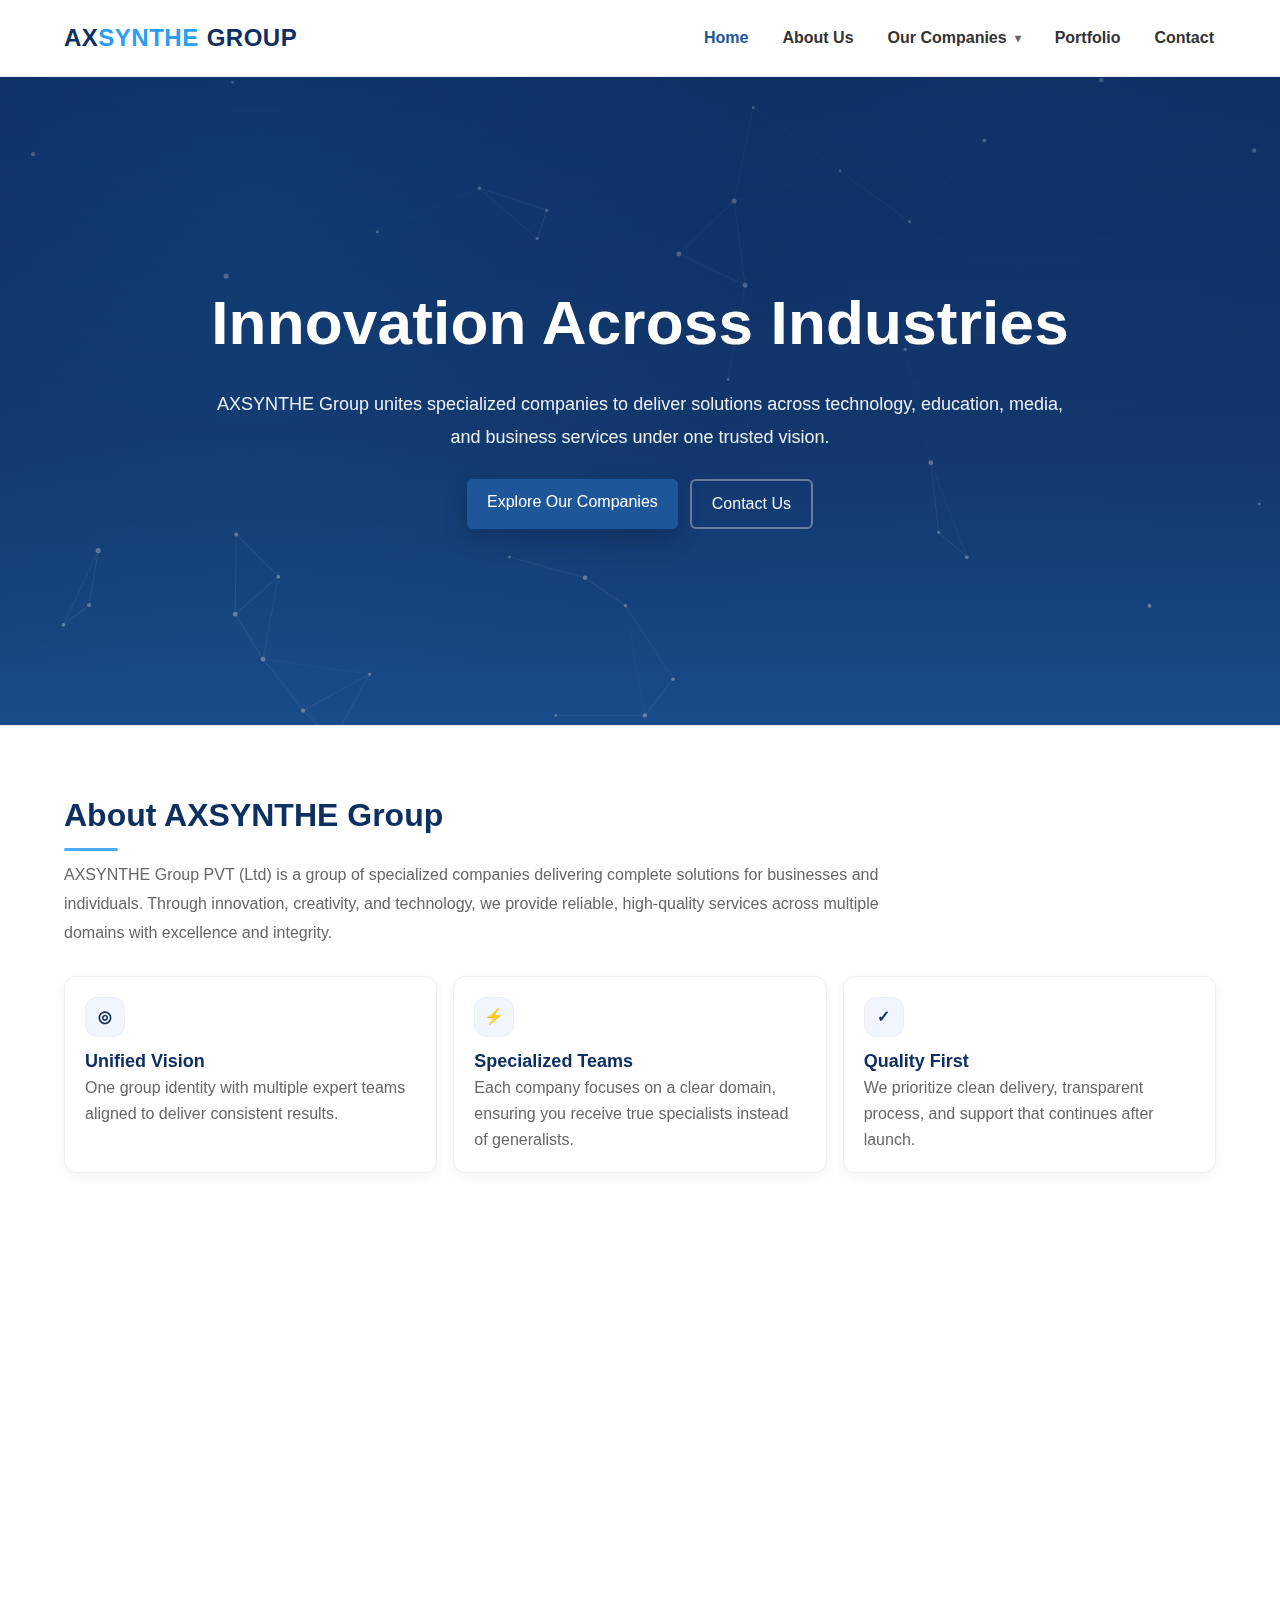
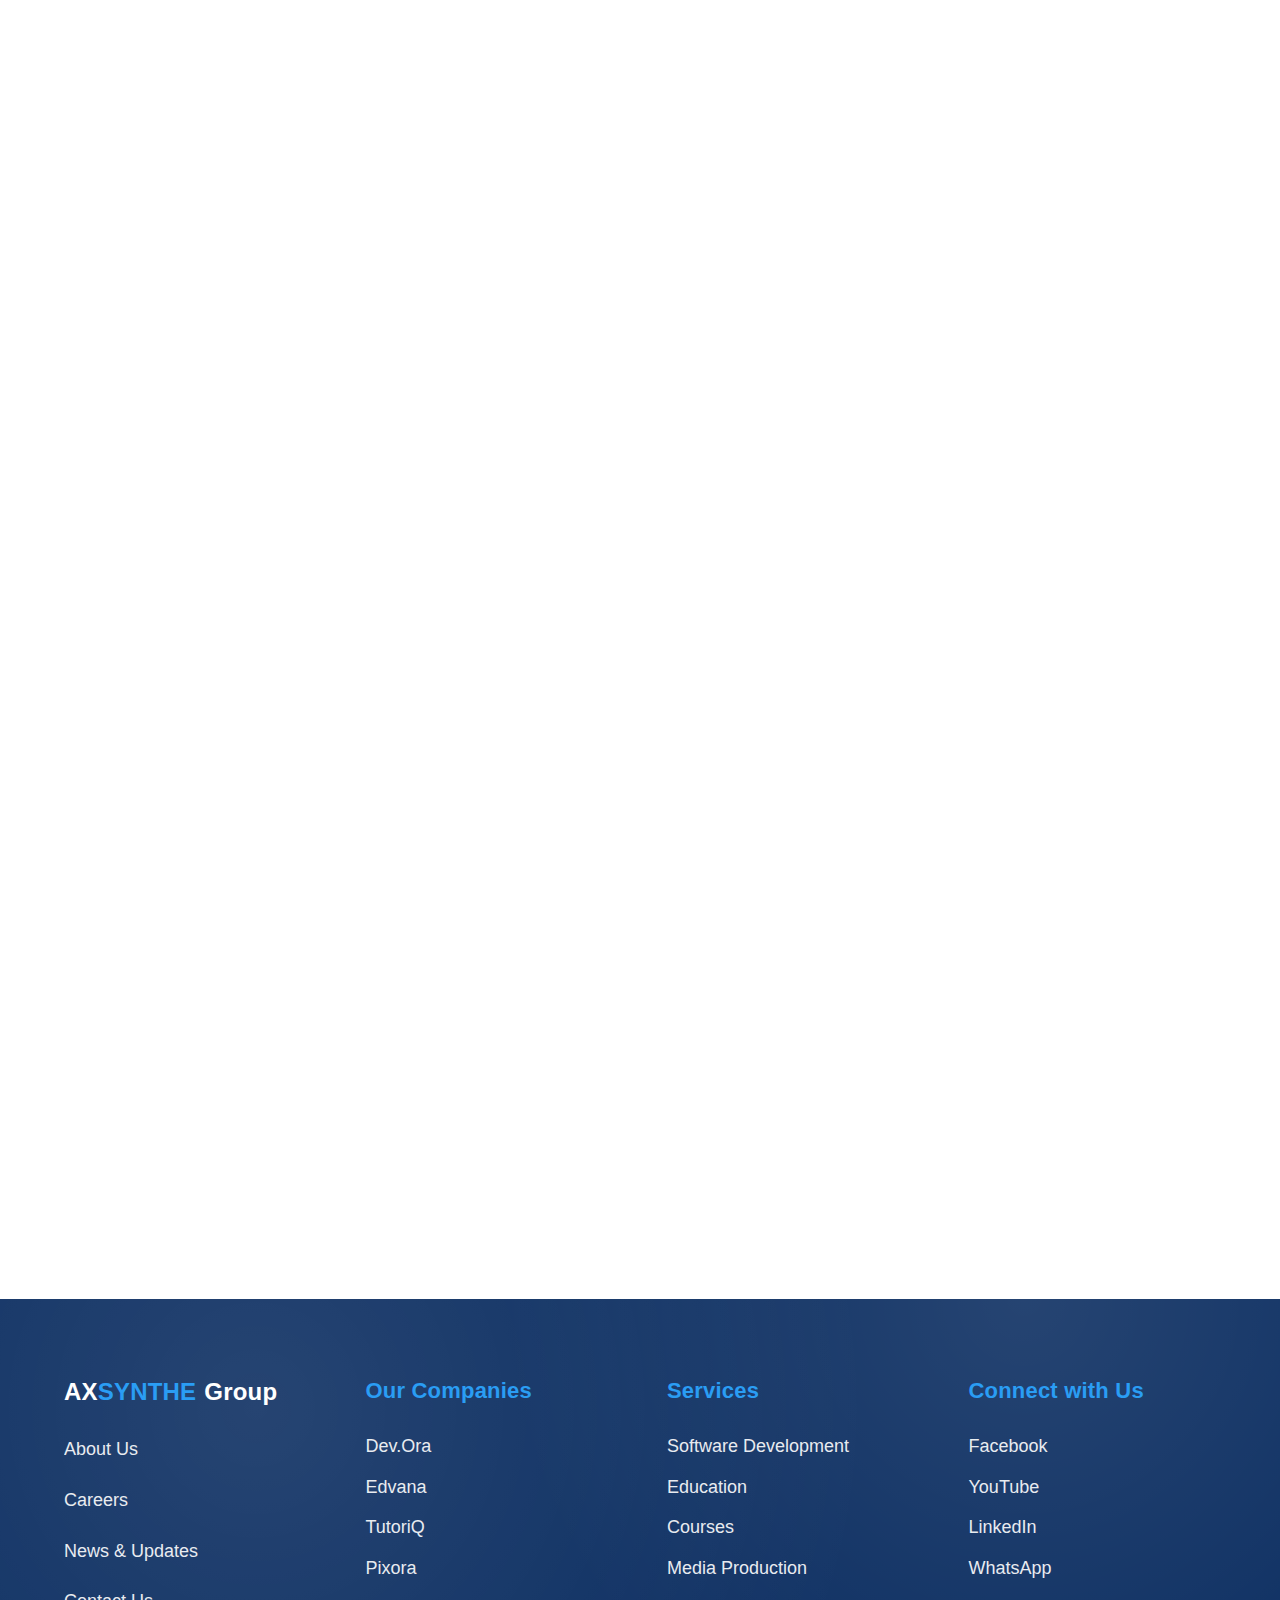
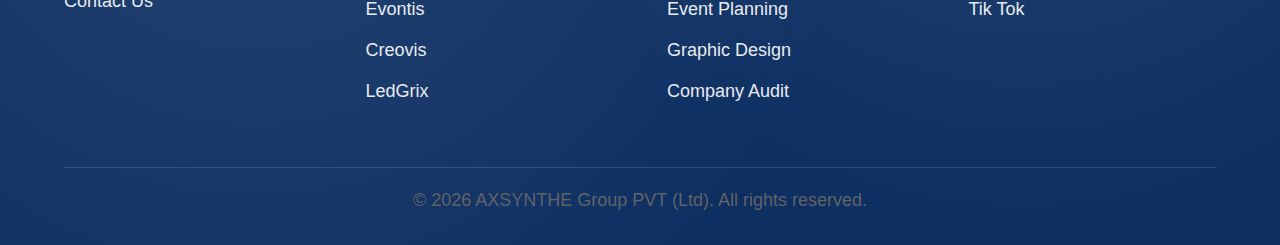
<file: index.html>
<!doctype html>
<html lang="en" data-beasties-container>
<head>
  <meta charset="utf-8">
  <title>AXSYNTHE GROUP</title>
  <base href="/">
  <meta name="viewport" content="width=device-width, initial-scale=1">
  <link rel="icon" type="image/x-icon" href="favicon.ico">
<style>:root{--primary-dark:#0d2f62;--primary-medium:#1e5799;--primary-light:#2a9df4;--text-dark:#333333;--text-medium:#666666;--text-light:#dddddd;--bg-white:#ffffff;--bg-light:#f8f9fa;--bg-accent:#f0f5ff;--bg-service:#f0f5ff;--bg-quote:#f0f5ff;--link-color:#0066cc;--hover-color:#0d86e0;--success:#28a745;--warning:#ffc107;--error:#dc3545;--info:#17a2b8;--border-light:#cccccc;--border-lighter:#eeeeee;--shadow-color:rgba(0, 0, 0, .1);--shadow-lighter:rgba(0, 0, 0, .05);--white-overlay:rgba(255, 255, 255, .1)}*,*:before,*:after{box-sizing:border-box;margin:0;padding:0}html{scroll-behavior:smooth}body{font-family:Segoe UI,Tahoma,Geneva,Verdana,sans-serif;background-color:var(--bg-white);color:var(--text-dark);line-height:1.6;-webkit-font-smoothing:antialiased}</style><link rel="stylesheet" href="styles-77BTGQH4.css" media="print" onload="this.media='all'"><noscript><link rel="stylesheet" href="styles-77BTGQH4.css"></noscript></head>
<body>
  <app-root></app-root>
<script src="main-X6WUK5WT.js" type="module"></script></body>
</html>
</file>
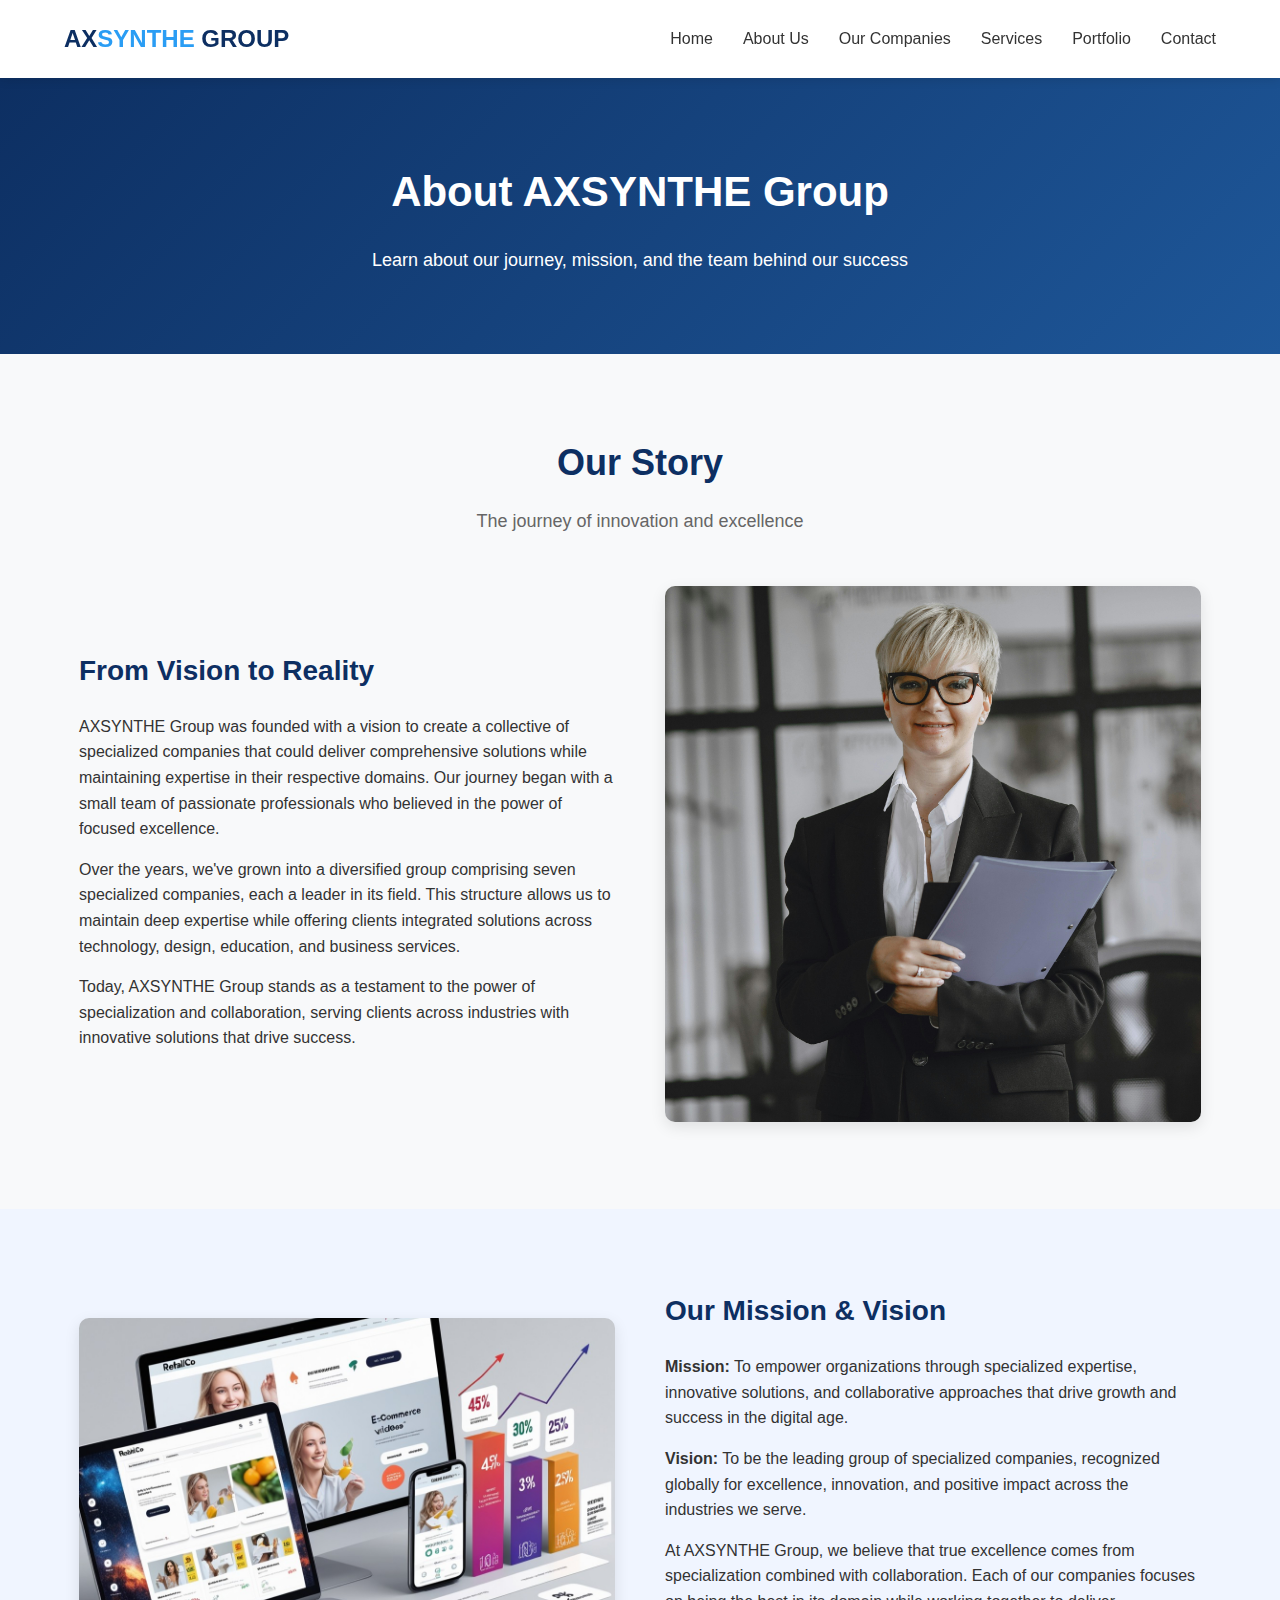
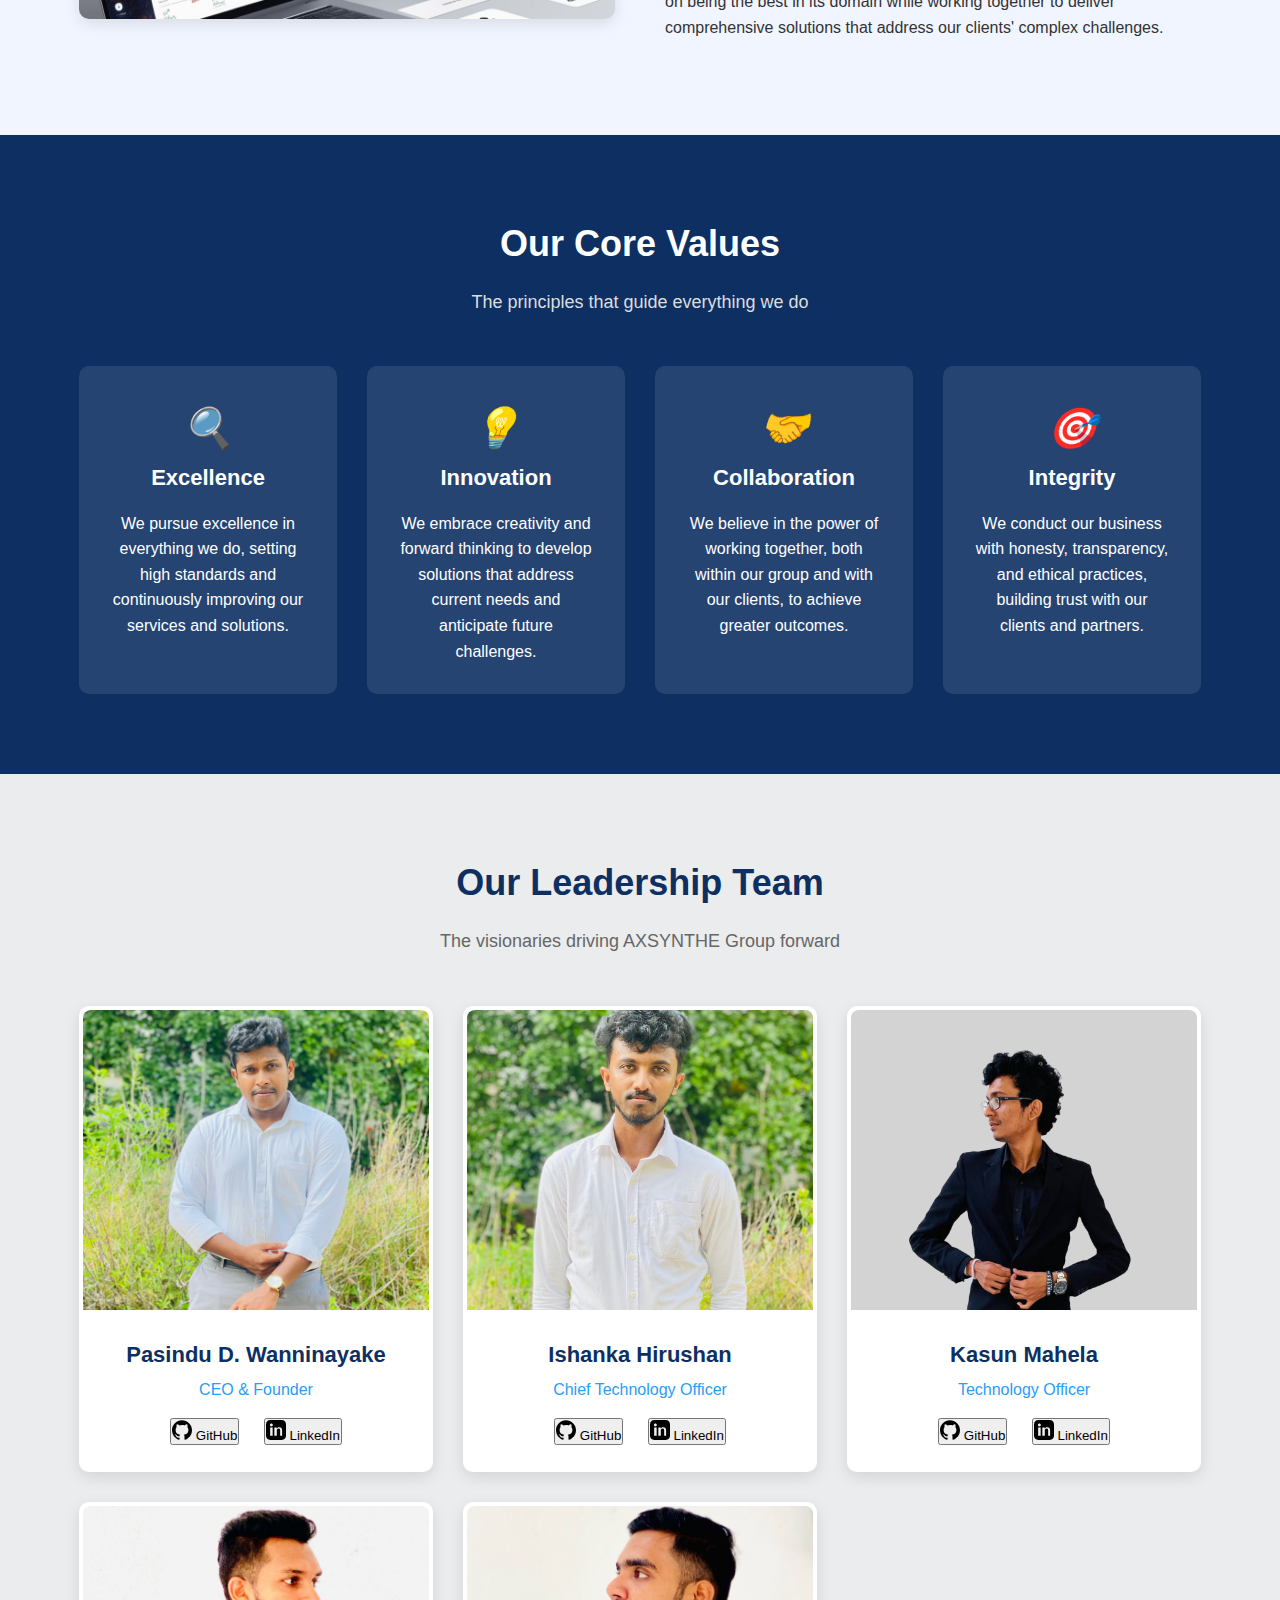
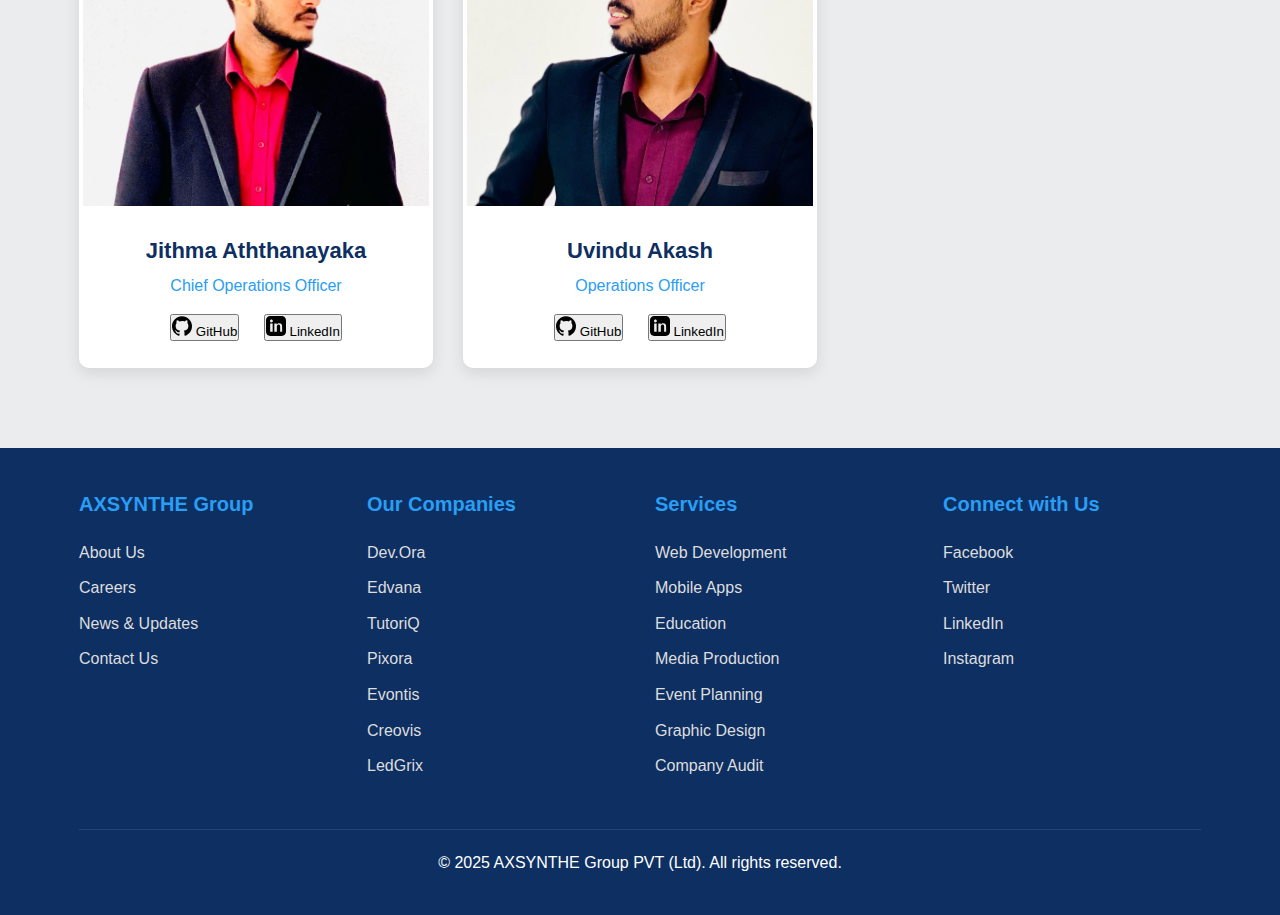
<file: about.html>
<!DOCTYPE html>
<html lang="en">

<head>
    <meta charset="UTF-8">
    <meta name="viewport" content="width=device-width, initial-scale=1.0">
    <link rel="stylesheet" href="Styles/color.css">
    <link rel="stylesheet" href="Styles/common.css">
    <link rel="stylesheet" href="Styles/about.css">
    <title>About Us - AXSYNTHE GROUP</title>

</head>

<body>
    <!-- Header -->
    <header>
        <div class="container nav-container">
            <a href="index.html" class="logo">AX<span>SYNTHE</span> GROUP</a>
            <nav>
                <ul>
                    <li align="center"><a href="index.html">Home</a></li>
                    <li align="center"><a href="about.html">About Us</a></li>
                    <li align="center"><a href="companies.html">Our Companies</a></li>
                    <li align="center"><a href="services.html">Services</a></li>
                    <li align="center"><a href="portfolio.html">Portfolio</a></li>
                    <li align="center"><a href="contact.html">Contact</a></li>
                </ul>
            </nav>
            <div class="mobile-menu">☰</div>
        </div>
    </header>
    

    <!-- Page Header -->
    <section class="page-header">
        <div class="container">
            <h1>About AXSYNTHE Group</h1>
            <p>Learn about our journey, mission, and the team behind our success</p>
        </div>
    </section>

    <!-- Company Overview -->
    <section class="about-section">
        <div class="container">
            <div class="section-title">
                <h2>Our Story</h2>
                <p>The journey of innovation and excellence</p>
            </div>
            <div class="about-content">
                <div class="about-text">
                    <h3>From Vision to Reality</h3>
                    <p>AXSYNTHE Group was founded with a vision to create a collective of specialized companies that
                        could deliver comprehensive solutions while maintaining expertise in their respective domains.
                        Our journey began with a small team of passionate professionals who believed in the power of
                        focused excellence.</p>
                    <p>Over the years, we've grown into a diversified group comprising seven specialized companies, each
                        a leader in its field. This structure allows us to maintain deep expertise while offering
                        clients integrated solutions across technology, design, education, and business services.</p>
                    <p>Today, AXSYNTHE Group stands as a testament to the power of specialization and collaboration,
                        serving clients across industries with innovative solutions that drive success.</p>
                </div>
                <div class="about-image">
                  <img src="assets/images/sarah.jpg" alt="sarah">
                </div>
            </div>
        </div>
    </section>

    <!-- Mission and Vision -->
    <section class="about-section">
        <div class="container">
            <div class="about-content">
                <div class="about-image">
                    <img src="assets/images/RetailCo.jpg" alt="AXSYNTHE Mission">
                </div>
                <div class="about-text">

                    <h3>Our Mission &amp; Vision</h3>
                    <p><strong>Mission:</strong> To empower organizations through specialized expertise, innovative solutions, and collaborative approaches that drive growth and success in the digital age.</p>
                    <p><strong>Vision:</strong> To be the leading group of specialized companies, recognized globally for excellence, innovation, and positive impact across the industries we serve.</p>
                    <p>At AXSYNTHE Group, we believe that true excellence comes from specialization combined with collaboration. Each of our companies focuses on being the best in its domain while working together to deliver comprehensive solutions that address our clients' complex challenges.</p>
                </div>
            </div>
        </div>
    </section>

    <!-- Core Values -->
    <section class="values">
        <div class="container">
            <div class="section-title">
                <h2>Our Core Values</h2>
                <p>The principles that guide everything we do</p>
            </div>
            <div class="values-grid">
                <div class="value-card">
                    <i>🔍</i>
                    <h3>Excellence</h3>
                    <p>We pursue excellence in everything we do, setting high standards and continuously improving our
                        services and solutions.</p>
                </div>
                <div class="value-card">
                    <i>💡</i>
                    <h3>Innovation</h3>
                    <p>We embrace creativity and forward thinking to develop solutions that address current needs and
                        anticipate future challenges.</p>
                </div>
                <div class="value-card">
                    <i>🤝</i>
                    <h3>Collaboration</h3>
                    <p>We believe in the power of working together, both within our group and with our clients, to
                        achieve greater outcomes.</p>
                </div>
                <div class="value-card">
                    <i>🎯</i>
                    <h3>Integrity</h3>
                    <p>We conduct our business with honesty, transparency, and ethical practices, building trust with
                        our clients and partners.</p>
                </div>
            </div>
        </div>
    </section>

    <!-- Leadership Team -->
    <section class="team">
    <div class="container">
        <div class="section-title">
            <h2>Our Leadership Team</h2>
            <p>The visionaries driving AXSYNTHE Group forward</p>
        </div>
        <div class="team-grid">
            <div class="team-card neon-card">
                <div class="neon-border"></div>
                <img src="assets\images\My.jpeg" alt="CEO">
                <div class="team-info">
                    <h3>Pasindu D. Wanninayake</h3>
                    <p>CEO &amp; Founder</p>
                    <div class="social-links">
                        <a href="https://github.com/Wanni46">
                            <button class="github-btn github-btn--green">
                                <svg xmlns="http://www.w3.org/2000/svg" width="20" height="20" fill="currentColor" viewBox="0 0 24 24">
                                    <path d="M12 .297c-6.63 0-12 5.373-12 12 0 5.303 3.438 9.8 8.205 11.387.6.113.82-.258.82-.577 0-.285-.01-1.04-.016-2.04-3.338.724-4.042-1.61-4.042-1.61-.546-1.387-1.333-1.756-1.333-1.756-1.089-.745.084-.729.084-.729 1.205.085 1.84 1.237 1.84 1.237 1.07 1.834 2.809 1.304 3.495.997.108-.775.418-1.305.762-1.605-2.665-.305-5.466-1.332-5.466-5.932 0-1.31.469-2.381 1.236-3.221-.124-.303-.536-1.523.117-3.176 0 0 1.008-.322 3.301 1.23a11.47 11.47 0 0 1 3.003-.404c1.018.005 2.044.138 3.003.404 2.292-1.552 3.298-1.23 3.298-1.23.655 1.653.243 2.873.12 3.176.77.84 1.235 1.911 1.235 3.221 0 4.61-2.804 5.624-5.475 5.921.43.371.823 1.103.823 2.222 0 1.606-.015 2.898-.015 3.293 0 .321.216.694.825.576C20.565 22.092 24 17.592 24 12.297c0-6.627-5.373-12-12-12"/>
                                </svg> GitHub
                            </button>
                        </a>
                        <a href="https://www.linkedin.com/in/pasindu-dhananjaya-wanninayake-759877235/">
                            <button class="linkedin-btn linkedin-btn--blue">
                                <svg xmlns="http://www.w3.org/2000/svg" width="20" height="20" fill="currentColor" viewBox="0 0 24 24">
                                    <path d="M19 0h-14c-2.76 0-5 2.24-5 5v14c0 2.76 2.24 5 5 5h14c2.76 0 5-2.24 5-5v-14c0-2.76-2.24-5-5-5zm-11 19h-3v-10h3v10zm-1.5-11.3c-.966 0-1.75-.784-1.75-1.75s.784-1.75 1.75-1.75 1.75.784 1.75 1.75-.784 1.75-1.75 1.75zm13.5 11.3h-3v-5.6c0-1.337-.027-3.062-1.859-3.062-1.861 0-2.145 1.453-2.145 2.957v5.705h-3v-10h2.881v1.367h.041c.401-.76 1.379-1.561 2.838-1.561 3.036 0 3.6 2.001 3.6 4.603v5.591z"/>
                                </svg> LinkedIn
                            </button>
                        </a>
                    </div>
                </div>
            </div>

            <div class="team-card neon-card">
                <div class="neon-border"></div>
                <img src="assets\images\Ishanka.JPEG" alt="CTO">
                <div class="team-info">
                    <h3>Ishanka Hirushan</h3>
                    <p>Chief Technology Officer</p>
                    <div class="social-links">
                        <a href="https://github.com/IshankaHirushan">
                            <button class="github-btn github-btn--green">
                                <svg xmlns="http://www.w3.org/2000/svg" width="20" height="20" fill="currentColor" viewBox="0 0 24 24">
                                    <path d="M12 .297c-6.63 0-12 5.373-12 12 0 5.303 3.438 9.8 8.205 11.387.6.113.82-.258.82-.577 0-.285-.01-1.04-.016-2.04-3.338.724-4.042-1.61-4.042-1.61-.546-1.387-1.333-1.756-1.333-1.756-1.089-.745.084-.729.084-.729 1.205.085 1.84 1.237 1.84 1.237 1.07 1.834 2.809 1.304 3.495.997.108-.775.418-1.305.762-1.605-2.665-.305-5.466-1.332-5.466-5.932 0-1.31.469-2.381 1.236-3.221-.124-.303-.536-1.523.117-3.176 0 0 1.008-.322 3.301 1.23a11.47 11.47 0 0 1 3.003-.404c1.018.005 2.044.138 3.003.404 2.292-1.552 3.298-1.23 3.298-1.23.655 1.653.243 2.873.12 3.176.77.84 1.235 1.911 1.235 3.221 0 4.61-2.804 5.624-5.475 5.921.43.371.823 1.103.823 2.222 0 1.606-.015 2.898-.015 3.293 0 .321.216.694.825.576C20.565 22.092 24 17.592 24 12.297c0-6.627-5.373-12-12-12"/>
                                </svg> GitHub
                            </button>
                        </a>
                        <a href="#">
                            <button class="linkedin-btn linkedin-btn--blue">
                                <svg xmlns="http://www.w3.org/2000/svg" width="20" height="20" fill="currentColor" viewBox="0 0 24 24">
                                    <path d="M19 0h-14c-2.76 0-5 2.24-5 5v14c0 2.76 2.24 5 5 5h14c2.76 0 5-2.24 5-5v-14c0-2.76-2.24-5-5-5zm-11 19h-3v-10h3v10zm-1.5-11.3c-.966 0-1.75-.784-1.75-1.75s.784-1.75 1.75-1.75 1.75.784 1.75 1.75-.784 1.75-1.75 1.75zm13.5 11.3h-3v-5.6c0-1.337-.027-3.062-1.859-3.062-1.861 0-2.145 1.453-2.145 2.957v5.705h-3v-10h2.881v1.367h.041c.401-.76 1.379-1.561 2.838-1.561 3.036 0 3.6 2.001 3.6 4.603v5.591z"/>
                                </svg> LinkedIn
                            </button>
                        </a>
                    </div>
                </div>
            </div>

            <div class="team-card neon-card">
                <div class="neon-border"></div>
                <img src="assets\images\Kasun.png" alt="Technology Officer">
                <div class="team-info">
                    <h3>Kasun Mahela</h3>
                    <p>Technology Officer</p>
                    <div class="social-links">
                        <a href="https://github.com/hostkm">
                            <button class="github-btn github-btn--green">
                                <svg xmlns="http://www.w3.org/2000/svg" width="20" height="20" fill="currentColor" viewBox="0 0 24 24">
                                    <path d="M12 .297c-6.63 0-12 5.373-12 12 0 5.303 3.438 9.8 8.205 11.387.6.113.82-.258.82-.577 0-.285-.01-1.04-.016-2.04-3.338.724-4.042-1.61-4.042-1.61-.546-1.387-1.333-1.756-1.333-1.756-1.089-.745.084-.729.084-.729 1.205.085 1.84 1.237 1.84 1.237 1.07 1.834 2.809 1.304 3.495.997.108-.775.418-1.305.762-1.605-2.665-.305-5.466-1.332-5.466-5.932 0-1.31.469-2.381 1.236-3.221-.124-.303-.536-1.523.117-3.176 0 0 1.008-.322 3.301 1.23a11.47 11.47 0 0 1 3.003-.404c1.018.005 2.044.138 3.003.404 2.292-1.552 3.298-1.23 3.298-1.23.655 1.653.243 2.873.12 3.176.77.84 1.235 1.911 1.235 3.221 0 4.61-2.804 5.624-5.475 5.921.43.371.823 1.103.823 2.222 0 1.606-.015 2.898-.015 3.293 0 .321.216.694.825.576C20.565 22.092 24 17.592 24 12.297c0-6.627-5.373-12-12-12"/>
                                </svg> GitHub
                            </button>
                        </a>
                        <a href="#">
                            <button class="linkedin-btn linkedin-btn--blue">
                                <svg xmlns="http://www.w3.org/2000/svg" width="20" height="20" fill="currentColor" viewBox="0 0 24 24">
                                    <path d="M19 0h-14c-2.76 0-5 2.24-5 5v14c0 2.76 2.24 5 5 5h14c2.76 0 5-2.24 5-5v-14c0-2.76-2.24-5-5-5zm-11 19h-3v-10h3v10zm-1.5-11.3c-.966 0-1.75-.784-1.75-1.75s.784-1.75 1.75-1.75 1.75.784 1.75 1.75-.784 1.75-1.75 1.75zm13.5 11.3h-3v-5.6c0-1.337-.027-3.062-1.859-3.062-1.861 0-2.145 1.453-2.145 2.957v5.705h-3v-10h2.881v1.367h.041c.401-.76 1.379-1.561 2.838-1.561 3.036 0 3.6 2.001 3.6 4.603v5.591z"/>
                                </svg> LinkedIn
                            </button>
                        </a>
                    </div>
                </div>
            </div>

            <div class="team-card neon-card">
                <div class="neon-border"></div>
                <img src="assets\images\Jithma.JPEG" alt="COO">
                <div class="team-info">
                    <h3>Jithma Aththanayaka</h3>
                    <p>Chief Operations Officer</p>
                    <div class="social-links">
                        <a href="https://github.com/Jima17">
                            <button class="github-btn github-btn--green">
                                <svg xmlns="http://www.w3.org/2000/svg" width="20" height="20" fill="currentColor" viewBox="0 0 24 24">
                                    <path d="M12 .297c-6.63 0-12 5.373-12 12 0 5.303 3.438 9.8 8.205 11.387.6.113.82-.258.82-.577 0-.285-.01-1.04-.016-2.04-3.338.724-4.042-1.61-4.042-1.61-.546-1.387-1.333-1.756-1.333-1.756-1.089-.745.084-.729.084-.729 1.205.085 1.84 1.237 1.84 1.237 1.07 1.834 2.809 1.304 3.495.997.108-.775.418-1.305.762-1.605-2.665-.305-5.466-1.332-5.466-5.932 0-1.31.469-2.381 1.236-3.221-.124-.303-.536-1.523.117-3.176 0 0 1.008-.322 3.301 1.23a11.47 11.47 0 0 1 3.003-.404c1.018.005 2.044.138 3.003.404 2.292-1.552 3.298-1.23 3.298-1.23.655 1.653.243 2.873.12 3.176.77.84 1.235 1.911 1.235 3.221 0 4.61-2.804 5.624-5.475 5.921.43.371.823 1.103.823 2.222 0 1.606-.015 2.898-.015 3.293 0 .321.216.694.825.576C20.565 22.092 24 17.592 24 12.297c0-6.627-5.373-12-12-12"/>
                                </svg> GitHub
                            </button>
                        </a>
                        <a href="#">
                            <button class="linkedin-btn linkedin-btn--blue">
                                <svg xmlns="http://www.w3.org/2000/svg" width="20" height="20" fill="currentColor" viewBox="0 0 24 24">
                                    <path d="M19 0h-14c-2.76 0-5 2.24-5 5v14c0 2.76 2.24 5 5 5h14c2.76 0 5-2.24 5-5v-14c0-2.76-2.24-5-5-5zm-11 19h-3v-10h3v10zm-1.5-11.3c-.966 0-1.75-.784-1.75-1.75s.784-1.75 1.75-1.75 1.75.784 1.75 1.75-.784 1.75-1.75 1.75zm13.5 11.3h-3v-5.6c0-1.337-.027-3.062-1.859-3.062-1.861 0-2.145 1.453-2.145 2.957v5.705h-3v-10h2.881v1.367h.041c.401-.76 1.379-1.561 2.838-1.561 3.036 0 3.6 2.001 3.6 4.603v5.591z"/>
                                </svg> LinkedIn
                            </button>
                        </a>
                    </div>
                </div>
            </div>

            <div class="team-card neon-card">
                <div class="neon-border"></div>
                <img src="assets\images\Uvindu.JPEG" alt="Operations Officer">
                <div class="team-info">
                    <h3>Uvindu Akash</h3>
                    <p>Operations Officer</p>
                    <div class="social-links">
                        <a href="https://github.com/UvinduAkash">
                            <button class="github-btn github-btn--green">
                                <svg xmlns="http://www.w3.org/2000/svg" width="20" height="20" fill="currentColor" viewBox="0 0 24 24">
                                    <path d="M12 .297c-6.63 0-12 5.373-12 12 0 5.303 3.438 9.8 8.205 11.387.6.113.82-.258.82-.577 0-.285-.01-1.04-.016-2.04-3.338.724-4.042-1.61-4.042-1.61-.546-1.387-1.333-1.756-1.333-1.756-1.089-.745.084-.729.084-.729 1.205.085 1.84 1.237 1.84 1.237 1.07 1.834 2.809 1.304 3.495.997.108-.775.418-1.305.762-1.605-2.665-.305-5.466-1.332-5.466-5.932 0-1.31.469-2.381 1.236-3.221-.124-.303-.536-1.523.117-3.176 0 0 1.008-.322 3.301 1.23a11.47 11.47 0 0 1 3.003-.404c1.018.005 2.044.138 3.003.404 2.292-1.552 3.298-1.23 3.298-1.23.655 1.653.243 2.873.12 3.176.77.84 1.235 1.911 1.235 3.221 0 4.61-2.804 5.624-5.475 5.921.43.371.823 1.103.823 2.222 0 1.606-.015 2.898-.015 3.293 0 .321.216.694.825.576C20.565 22.092 24 17.592 24 12.297c0-6.627-5.373-12-12-12"/>
                                </svg> GitHub
                            </button>
                        </a>
                        <a href="https://www.linkedin.com/in/uvindu-akash-8127a5319/">
                            <button class="linkedin-btn linkedin-btn--blue">
                                <svg xmlns="http://www.w3.org/2000/svg" width="20" height="20" fill="currentColor" viewBox="0 0 24 24">
                                    <path d="M19 0h-14c-2.76 0-5 2.24-5 5v14c0 2.76 2.24 5 5 5h14c2.76 0 5-2.24 5-5v-14c0-2.76-2.24-5-5-5zm-11 19h-3v-10h3v10zm-1.5-11.3c-.966 0-1.75-.784-1.75-1.75s.784-1.75 1.75-1.75 1.75.784 1.75 1.75-.784 1.75-1.75 1.75zm13.5 11.3h-3v-5.6c0-1.337-.027-3.062-1.859-3.062-1.861 0-2.145 1.453-2.145 2.957v5.705h-3v-10h2.881v1.367h.041c.401-.76 1.379-1.561 2.838-1.561 3.036 0 3.6 2.001 3.6 4.603v5.591z"/>
                                </svg> LinkedIn
                            </button>
                        </a>
                    </div>
                </div>
            </div>
        </div>
    </div>
</section>

    <!-- Footer -->
    <footer>
        <div class="container">
            <div class="footer-content">
                <div class="footer-column">
                    <h3>AXSYNTHE Group</h3>
                    <ul>
                        <li><a href="about.html">About Us</a></li>
                        <li><a href="career.html">Careers</a></li>
                        <li><a href="news.html">News & Updates</a></li>
                        <li><a href="contact.html">Contact Us</a></li>
                    </ul>
                </div>
                <div class="footer-column">
                    <h3>Our Companies</h3>
                    <ul>
                        <li><a href="devora.html">Dev.Ora</a></li>
                        <li><a href="edvana.html">Edvana</a></li>
                        <li><a href="tutoriq.html">TutoriQ</a></li>
                        <li><a href="pixora.html">Pixora</a></li>
                        <li><a href="evontis.html">Evontis</a></li>
                        <li><a href="creovis.html">Creovis</a></li>
                        <li><a href="ledgrix.html">LedGrix</a></li>
                    </ul>
                </div>
                <div class="footer-column">
                    <h3>Services</h3>
                    <ul>
                        <li><a href="services.html#web">Web Development</a></li>
                        <li><a href="services.html#mobile">Mobile Apps</a></li>
                        <li><a href="services.html#education">Education</a></li>
                        <li><a href="services.html#media">Media Production</a></li>
                        <li><a href="services.html#events">Event Planning</a></li>
                        <li><a href="services.html#design">Graphic Design</a></li>
                        <li><a href="services.html#audit">Company Audit</a></li>
                    </ul>
                </div>
                <div class="footer-column">
                    <h3>Connect with Us</h3>
                    <ul>
                        <li><a href="#">Facebook</a></li>
                        <li><a href="#">Twitter</a></li>
                        <li><a href="https://www.linkedin.com/in/pasindu-dhananjaya-wanninayake-759877235/">LinkedIn</a></li>
                        <li><a href="#">Instagram</a></li>
                    </ul>
                </div>
            </div>
            <div class="copyright">
                <p>&copy; 2025 AXSYNTHE Group PVT (Ltd). All rights reserved.</p>
            </div>
        </div>
    </footer>

    <script>
        // Mobile menu toggle
        document.querySelector('.mobile-menu').addEventListener('click', function () {
            const nav = document.querySelector('nav ul');
            if (nav.style.display === 'flex') {
                nav.style.display = 'none';
            } else {
                nav.style.display = 'flex';
            }
        });
    </script>

    
</body>

</html>
</file>
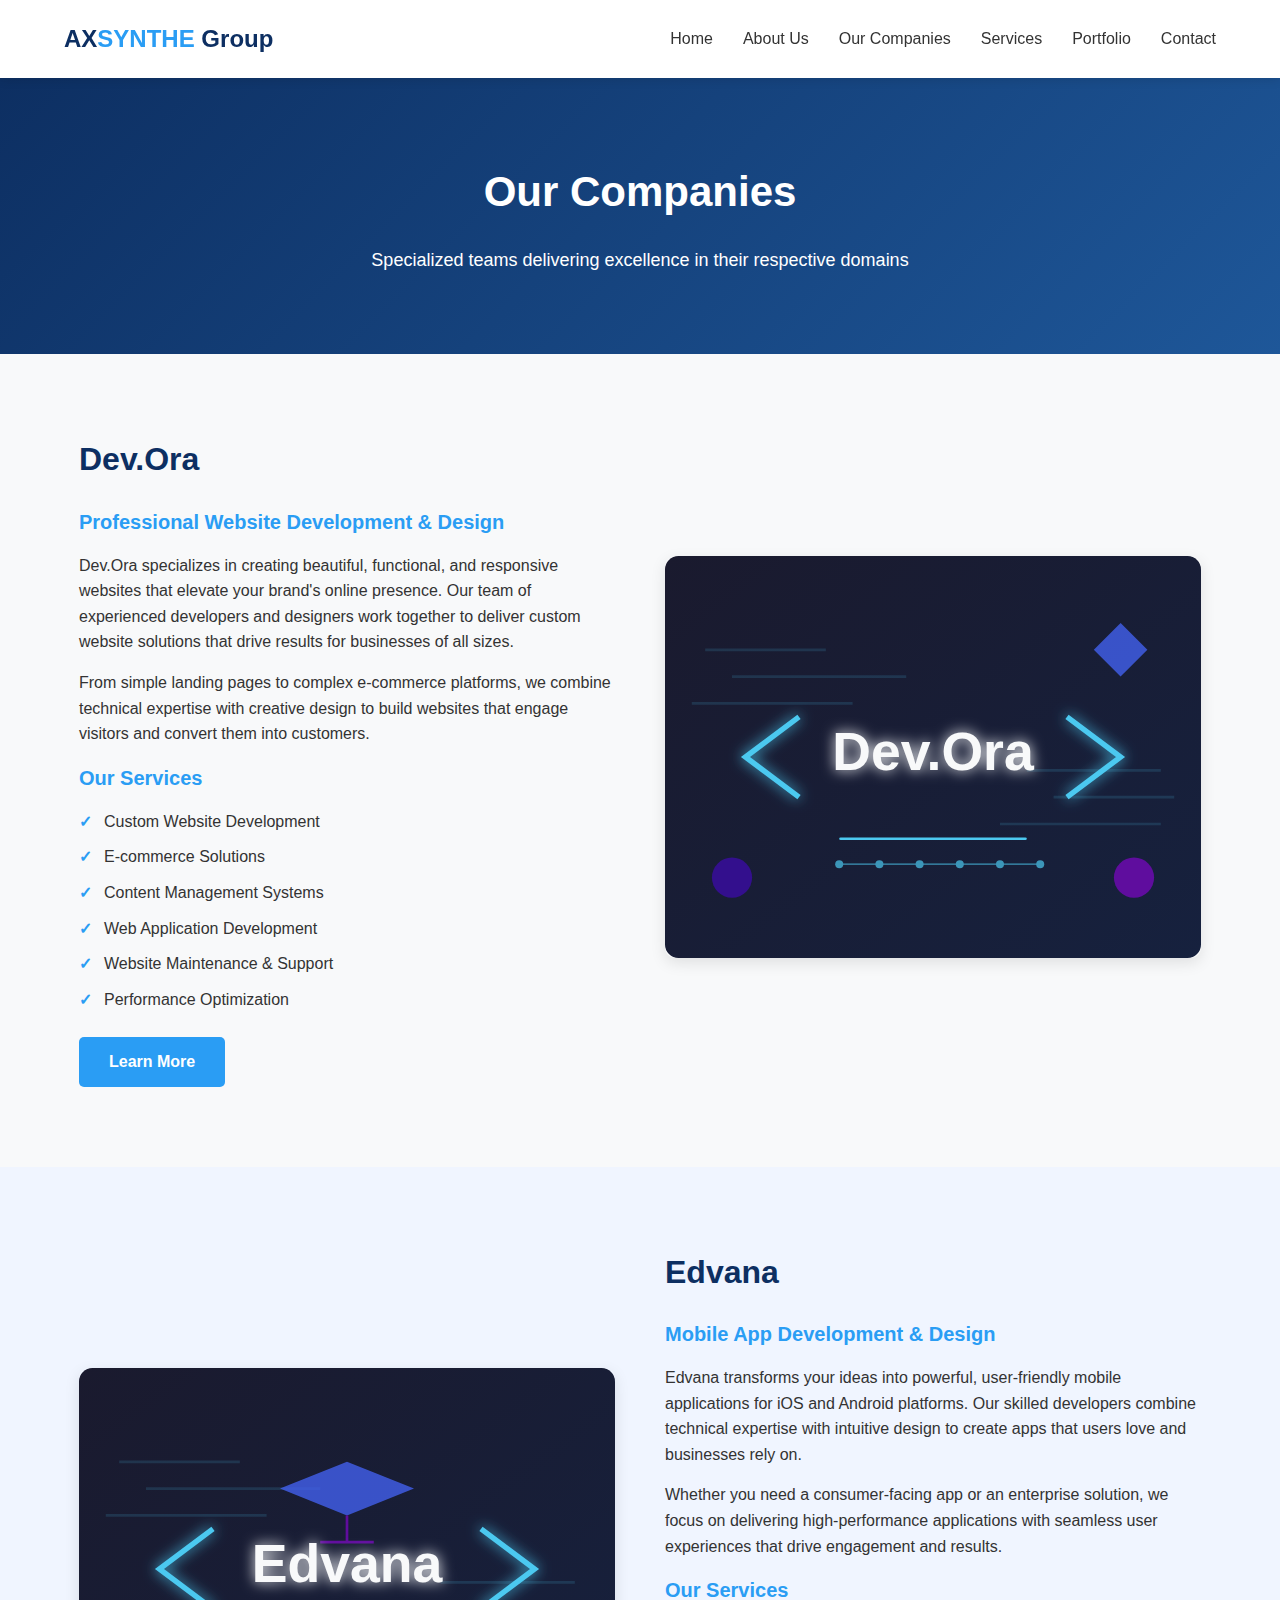
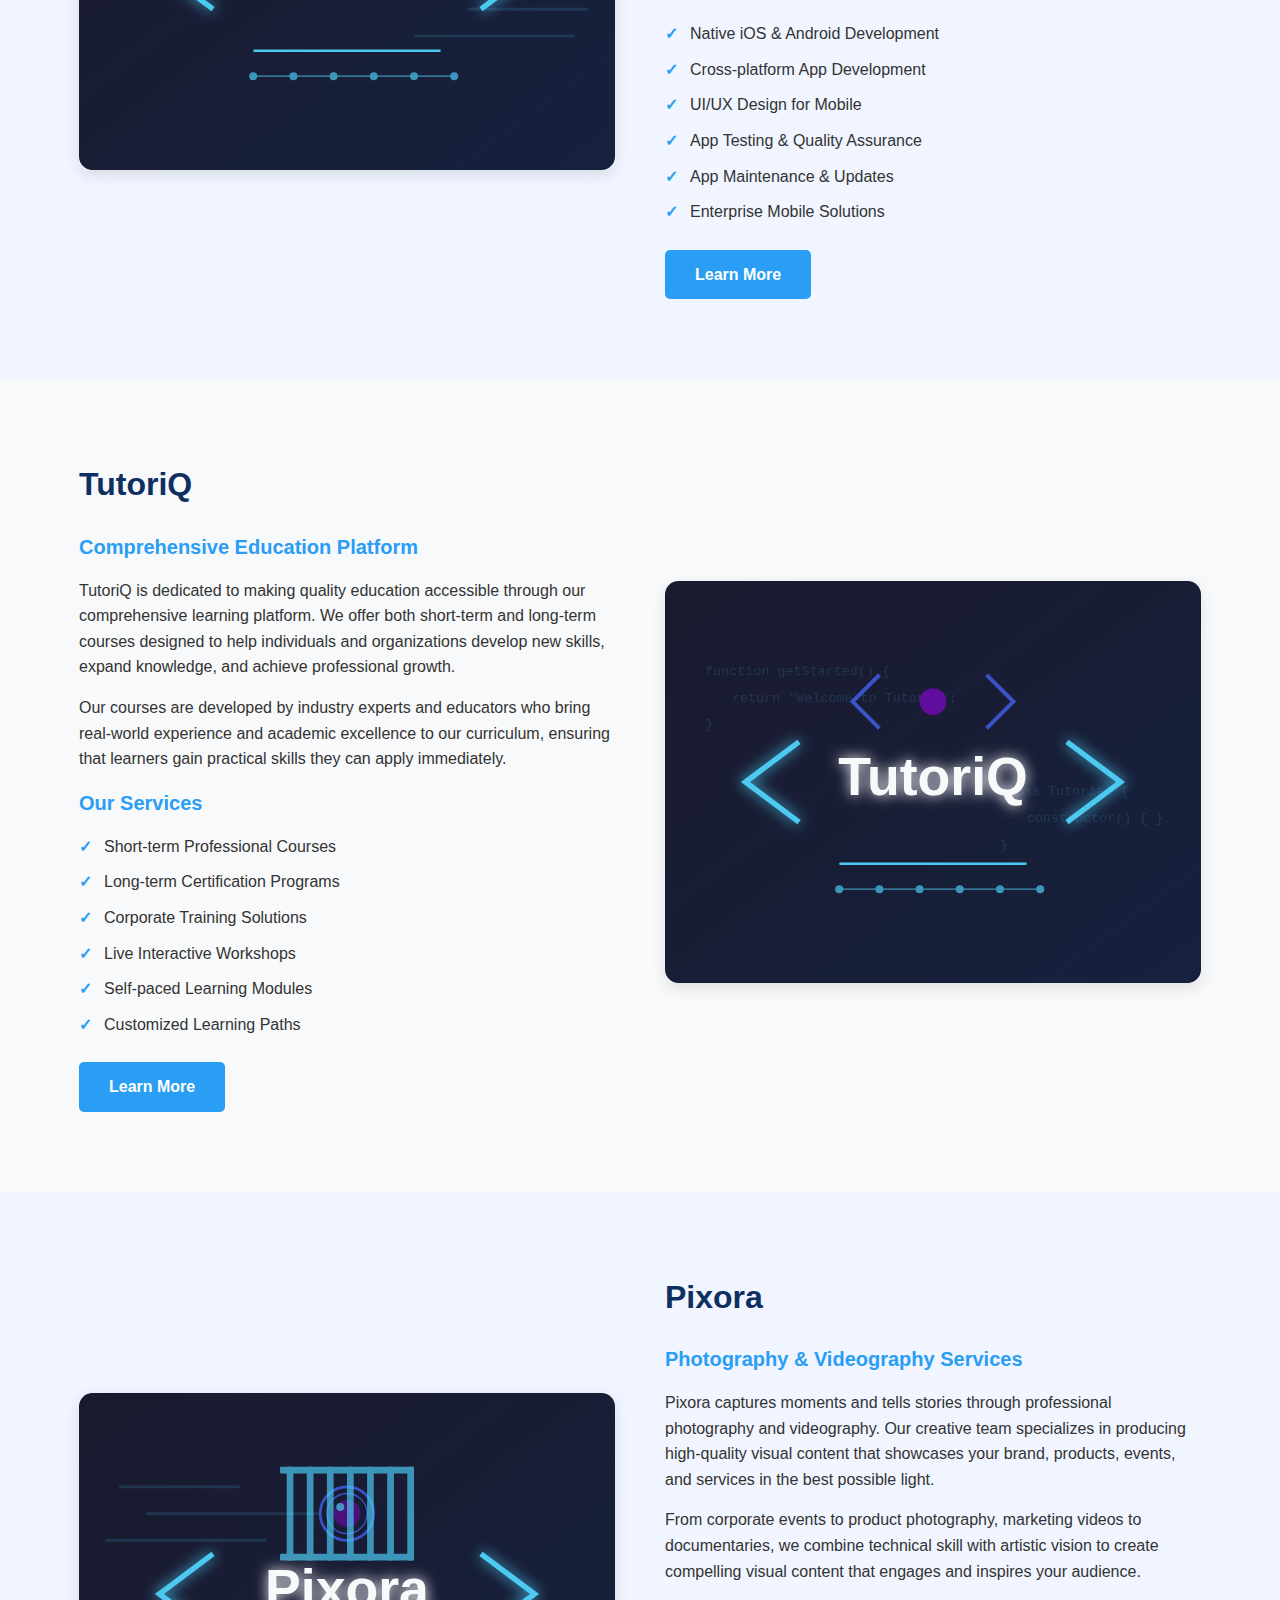
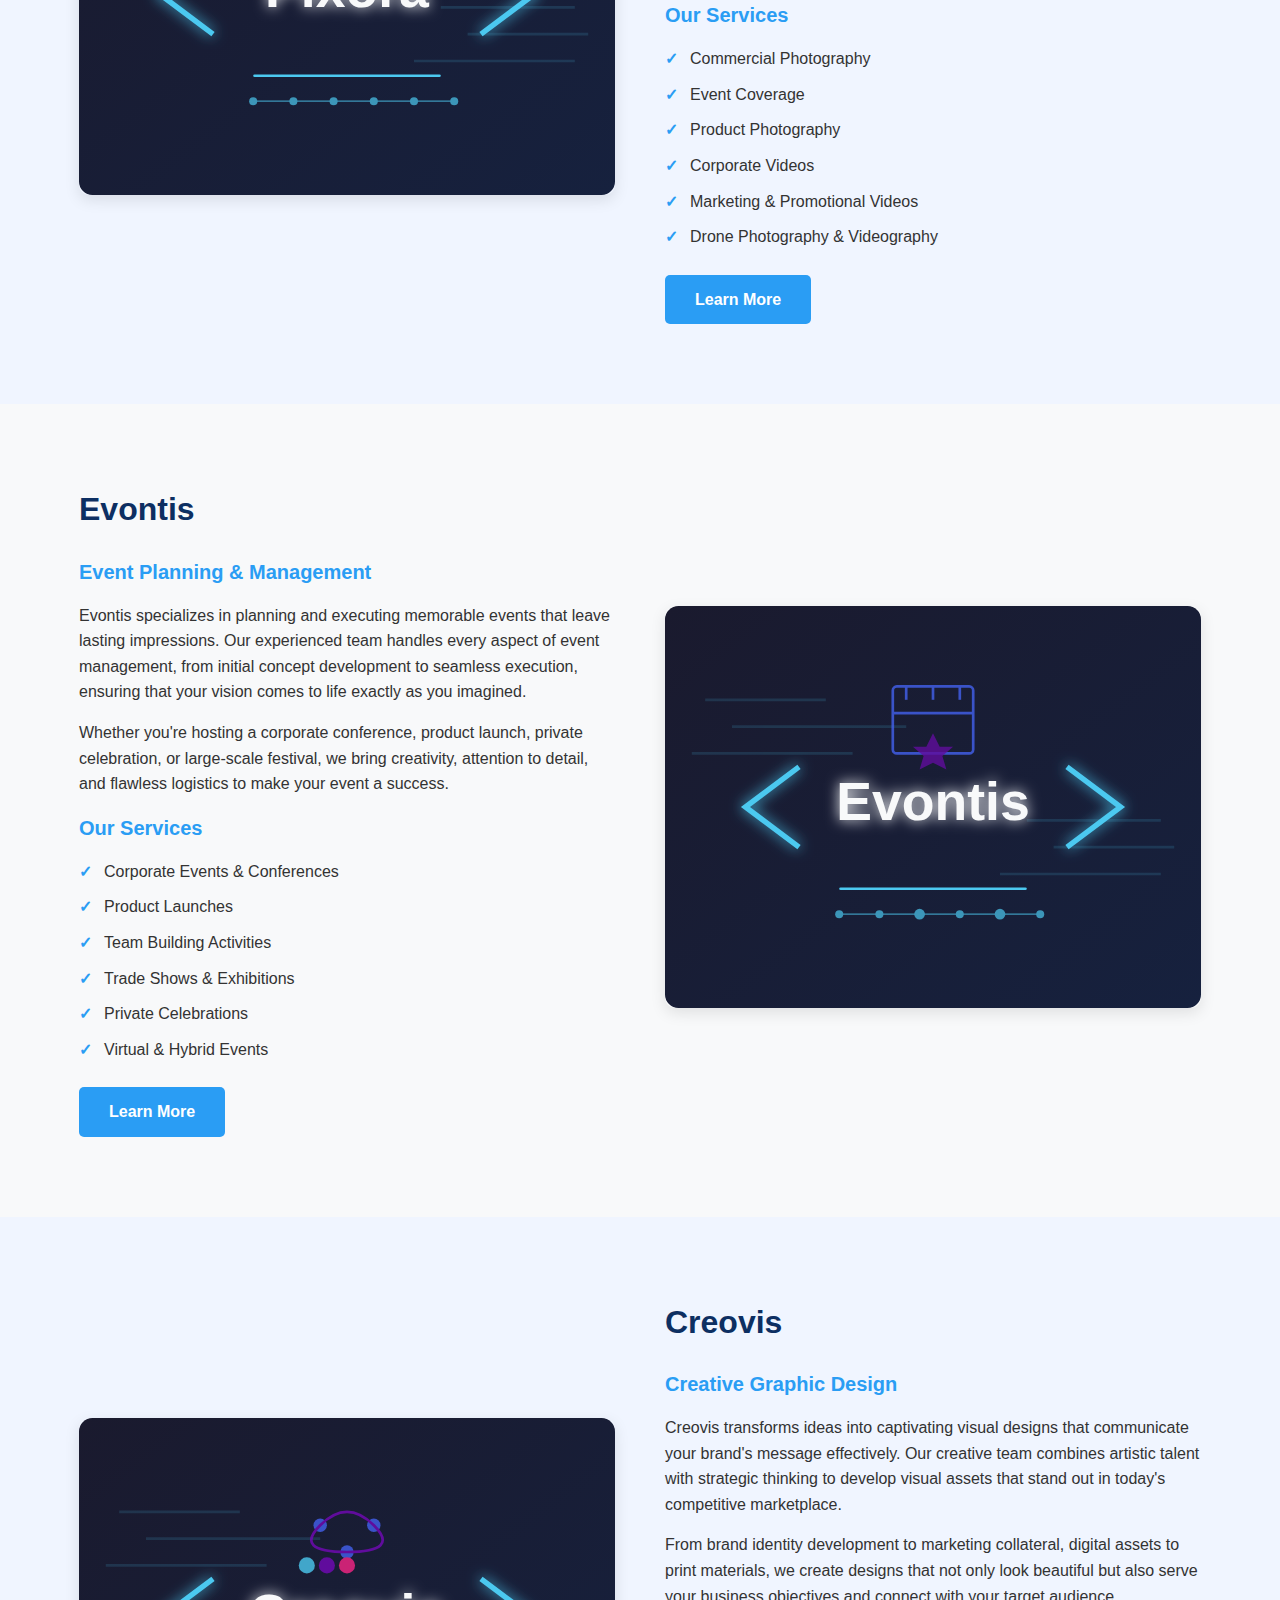
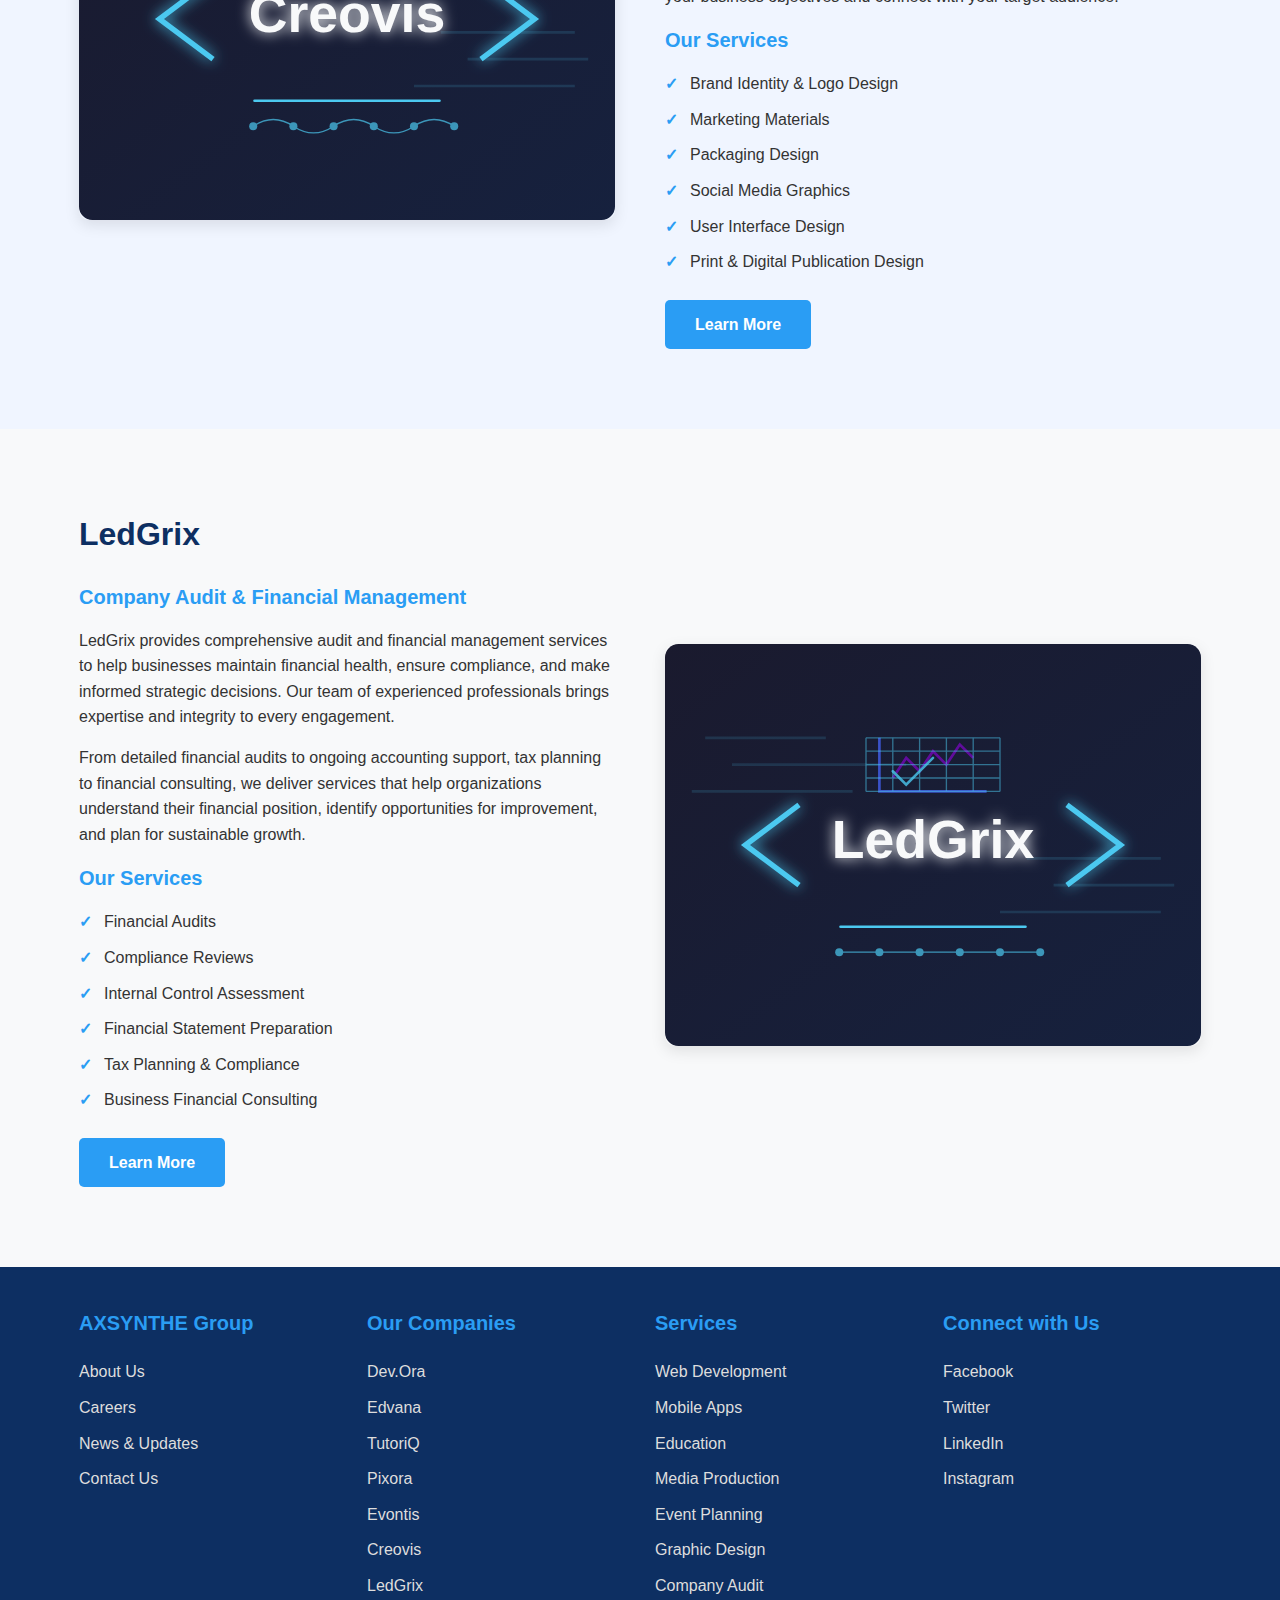
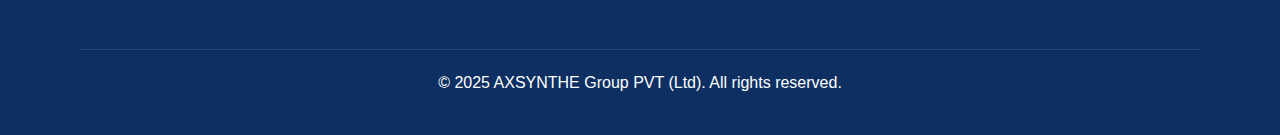
<file: companies.html>
<!DOCTYPE html>
<html lang="en">
<head>
    <meta charset="UTF-8">
    <meta name="viewport" content="width=device-width, initial-scale=1.0">
    <title>Our Companies - AXSYNTHE Group</title>
    <style>
        /* Reset and base styles */
        * {
            margin: 0;
            padding: 0;
            box-sizing: border-box;
            font-family: 'Segoe UI', Tahoma, Geneva, Verdana, sans-serif;
        }
        
        body {
            color: #333;
            line-height: 1.6;
            background-color: #f8f9fa;
        }
        
        a {
            text-decoration: none;
            color: #0066cc;
        }
        
        /* Header styles */
        header {
            background-color: #fff;
            box-shadow: 0 2px 10px rgba(0, 0, 0, 0.1);
            position: sticky;
            top: 0;
            z-index: 100;
        }
        
        .container {
            width: 90%;
            max-width: 1200px;
            margin: 0 auto;
            padding: 0 15px;
        }
        
        .nav-container {
            display: flex;
            justify-content: space-between;
            align-items: center;
            padding: 20px 0;
        }
        
        .logo {
            font-size: 24px;
            font-weight: 700;
            color: #0d2f62;
        }
        
        .logo span {
            color: #2a9df4;
        }
        
        nav ul {
            display: flex;
            list-style: none;
        }
        
        nav ul li {
            margin-left: 30px;
        }
        
        nav ul li a {
            color: #333;
            font-weight: 500;
            transition: color 0.3s;
        }
        
        nav ul li a:hover {
            color: #2a9df4;
        }
        
        .mobile-menu {
            display: none;
            font-size: 24px;
            cursor: pointer;
        }
        
        /* Page header */
        .page-header {
            background: linear-gradient(135deg, #0d2f62 0%, #1e5799 100%);
            color: white;
            padding: 80px 0;
            text-align: center;
        }
        
        .page-header h1 {
            font-size: 42px;
            margin-bottom: 20px;
        }
        
        .page-header p {
            font-size: 18px;
            max-width: 700px;
            margin: 0 auto;
        }
        
        /* Button styles */
        .btn {
            display: inline-block;
            padding: 12px 30px;
            background-color: #2a9df4;
            color: white;
            border-radius: 5px;
            font-weight: 600;
            transition: background-color 0.3s;
        }
        
        .btn:hover {
            background-color: #0d86e0;
        }
        
        /* Company showcase */
        .company-showcase {
            padding: 80px 0;
        }
        
        .company-showcase:nth-child(even) {
            background-color: #f0f5ff;
        }
        
        .company-content {
            display: grid;
            grid-template-columns: 1fr 1fr;
            gap: 50px;
            align-items: center;
        }
        
        .company-image img {
            width: 100%;
            border-radius: 10px;
            box-shadow: 0 5px 15px rgba(0, 0, 0, 0.1);
        }
        
        .company-text h2 {
            font-size: 32px;
            color: #0d2f62;
            margin-bottom: 20px;
        }
        
        .company-text h3 {
            font-size: 20px;
            color: #2a9df4;
            margin-bottom: 15px;
        }
        
        .company-text p {
            margin-bottom: 15px;
        }
        
        .service-list {
            list-style: none;
            margin-bottom: 25px;
        }
        
        .service-list li {
            position: relative;
            padding-left: 25px;
            margin-bottom: 10px;
        }
        
        .service-list li:before {
            content: "✓";
            position: absolute;
            left: 0;
            color: #2a9df4;
            font-weight: bold;
        }
        
        /* Footer */
        footer {
            background-color: #0d2f62;
            color: white;
            padding: 40px 0;
        }
        
        .footer-content {
            display: grid;
            grid-template-columns: repeat(auto-fit, minmax(200px, 1fr));
            gap: 30px;
        }
        
        .footer-column h3 {
            font-size: 20px;
            margin-bottom: 20px;
            color: #2a9df4;
        }
        
        .footer-column ul {
            list-style: none;
        }
        
        .footer-column ul li {
            margin-bottom: 10px;
        }
        
        .footer-column ul li a {
            color: #ddd;
            transition: color 0.3s;
        }
        
        .footer-column ul li a:hover {
            color: #2a9df4;
        }
        
        .copyright {
            margin-top: 40px;
            text-align: center;
            padding-top: 20px;
            border-top: 1px solid rgba(255, 255, 255, 0.1);
        }
        
        /* Responsive styles */
        @media (max-width: 992px) {
            .company-content {
                grid-template-columns: 1fr;
            }
            
            .company-image {
                order: -1;
            }
        }
        
        @media (max-width: 768px) {
            nav ul {
                display: none;
                flex-direction: column;
                position: absolute;
                top: 100%;
                left: 0;
                right: 0;
                background: white;
                padding: 20px;
                box-shadow: 0 5px 10px rgba(0,0,0,0.1);
            }
            
            nav ul li {
                margin: 10px 0;
            }
            
            .mobile-menu {
                display: block;
            }
            
            .page-header h1 {
                font-size: 32px;
            }
        }
    </style>
</head>
<body>
    <!-- Header -->
    <header>
        <div class="container nav-container">
            <a href="index.html" class="logo">AX<span>SYNTHE</span> Group</a>
            <nav>
                <ul>
                    <li align="center"><a href="index.html">Home</a></li>
                    <li align="center"><a href="about.html">About Us</a></li>
                    <li align="center"><a href="companies.html">Our Companies</a></li>
                    <li align="center"><a href="services.html">Services</a></li>
                    <li align="center"><a href="portfolio.html">Portfolio</a></li>
                    <li align="center"><a href="contact.html">Contact</a></li>
                </ul>
            </nav>
            <div class="mobile-menu">☰</div>
        </div>
    </header>

    <!-- Page Header -->
    <section class="page-header">
        <div class="container">
            <h1>Our Companies</h1>
            <p>Specialized teams delivering excellence in their respective domains</p>
        </div>
    </section>
    <!-- Dev.Ora -->
    <section class="company-showcase" id="devora">
        <div class="container">
            <div class="company-content">
                <div class="company-text">
                    <h2>Dev.Ora</h2>
                    <h3>Professional Website Development & Design</h3>
                    <p>Dev.Ora specializes in creating beautiful, functional, and responsive websites that elevate your brand's online presence. Our team of experienced developers and designers work together to deliver custom website solutions that drive results for businesses of all sizes.</p>
                    <p>From simple landing pages to complex e-commerce platforms, we combine technical expertise with creative design to build websites that engage visitors and convert them into customers.</p>
                    <h3>Our Services</h3>
                    <ul class="service-list">
                        <li>Custom Website Development</li>
                        <li>E-commerce Solutions</li>
                        <li>Content Management Systems</li>
                        <li>Web Application Development</li>
                        <li>Website Maintenance & Support</li>
                        <li>Performance Optimization</li>
                    </ul>
                    <a href="devora.html" class="btn">Learn More</a>
                </div>
                <div class="company-image">
                    <img src="assets/images/dev-ora-logo.svg" alt="Dev.Ora">
                </div>
            </div>
        </div>
    </section>
    <section class="company-showcase" id="edvana">
        <div class="container">
            <div class="company-content">
                <div class="company-image">
                    <img src="assets/images/edvana-logo.svg" alt="Edvana">
                </div>
                <div class="company-text">
                    <h2>Edvana</h2>
                    <h3>Mobile App Development & Design</h3>
                    <p>Edvana transforms your ideas into powerful, user-friendly mobile applications for iOS and Android platforms. Our skilled developers combine technical expertise with intuitive design to create apps that users love and businesses rely on.</p>
                    <p>Whether you need a consumer-facing app or an enterprise solution, we focus on delivering high-performance applications with seamless user experiences that drive engagement and results.</p>
                    <h3>Our Services</h3>
                    <ul class="service-list">
                        <li>Native iOS & Android Development</li>
                        <li>Cross-platform App Development</li>
                        <li>UI/UX Design for Mobile</li>
                        <li>App Testing & Quality Assurance</li>
                        <li>App Maintenance & Updates</li>
                        <li>Enterprise Mobile Solutions</li>
                    </ul>
                    <a href="edvana.html" class="btn">Learn More</a>
                </div>
            </div>
        </div>
    </section>
    <!-- TutoriQ -->
    <section class="company-showcase" id="tutoriq">
        <div class="container">
            <div class="company-content">
                <div class="company-text">
                    <h2>TutoriQ</h2>
                    <h3>Comprehensive Education Platform</h3>
                    <p>TutoriQ is dedicated to making quality education accessible through our comprehensive learning platform. We offer both short-term and long-term courses designed to help individuals and organizations develop new skills, expand knowledge, and achieve professional growth.</p>
                    <p>Our courses are developed by industry experts and educators who bring real-world experience and academic excellence to our curriculum, ensuring that learners gain practical skills they can apply immediately.</p>
                    <h3>Our Services</h3>
                    <ul class="service-list">
                        <li>Short-term Professional Courses</li>
                        <li>Long-term Certification Programs</li>
                        <li>Corporate Training Solutions</li>
                        <li>Live Interactive Workshops</li>
                        <li>Self-paced Learning Modules</li>
                        <li>Customized Learning Paths</li>
                    </ul>
                    <a href="tutoriq.html" class="btn">Learn More</a>
                </div>
                <div class="company-image">
                    <img src="assets/images/tutoriq-logo.svg" alt="TutoriQ">
                </div>
            </div>
        </div>
    </section>
    
    <!-- Pixora -->
    <section class="company-showcase" id="pixora">
        <div class="container">
            <div class="company-content">
                <div class="company-image">
                    <img src="assets/images/pixora-logo.svg" alt="Pixora">
                </div>
                <div class="company-text">
                    <h2>Pixora</h2>
                    <h3>Photography & Videography Services</h3>
                    <p>Pixora captures moments and tells stories through professional photography and videography. Our creative team specializes in producing high-quality visual content that showcases your brand, products, events, and services in the best possible light.</p>
                    <p>From corporate events to product photography, marketing videos to documentaries, we combine technical skill with artistic vision to create compelling visual content that engages and inspires your audience.</p>
                    <h3>Our Services</h3>
                    <ul class="service-list">
                        <li>Commercial Photography</li>
                        <li>Event Coverage</li>
                        <li>Product Photography</li>
                        <li>Corporate Videos</li>
                        <li>Marketing & Promotional Videos</li>
                        <li>Drone Photography & Videography</li>
                    </ul>
                    <a href="pixora.html" class="btn">Learn More</a>
                </div>
            </div>
        </div>
    </section>
    <!-- Evontis -->
    <section class="company-showcase" id="evontis">
        <div class="container">
            <div class="company-content">
                <div class="company-text">
                    <h2>Evontis</h2>
                    <h3>Event Planning & Management</h3>
                    <p>Evontis specializes in planning and executing memorable events that leave lasting impressions. Our experienced team handles every aspect of event management, from initial concept development to seamless execution, ensuring that your vision comes to life exactly as you imagined.</p>
                    <p>Whether you're hosting a corporate conference, product launch, private celebration, or large-scale festival, we bring creativity, attention to detail, and flawless logistics to make your event a success.</p>
                    <h3>Our Services</h3>
                    <ul class="service-list">
                        <li>Corporate Events & Conferences</li>
                        <li>Product Launches</li>
                        <li>Team Building Activities</li>
                        <li>Trade Shows & Exhibitions</li>
                        <li>Private Celebrations</li>
                        <li>Virtual & Hybrid Events</li>
                    </ul>
                    <a href="evontis.html" class="btn">Learn More</a>
                </div>
                <div class="company-image">
                    <img src="assets/images/evontis-logo.svg" alt="Evontis">
                </div>
            </div>
        </div>
    </section>
    <!-- Creovis -->
    <section class="company-showcase" id="creovis">
        <div class="container">
            <div class="company-content">
                <div class="company-image">
                    <img src="assets/images/creovis-logo.svg" alt="Creovis">
                </div>
                <div class="company-text">
                    <h2>Creovis</h2>
                    <h3>Creative Graphic Design</h3>
                    <p>Creovis transforms ideas into captivating visual designs that communicate your brand's message effectively. Our creative team combines artistic talent with strategic thinking to develop visual assets that stand out in today's competitive marketplace.</p>
                    <p>From brand identity development to marketing collateral, digital assets to print materials, we create designs that not only look beautiful but also serve your business objectives and connect with your target audience.</p>
                    <h3>Our Services</h3>
                    <ul class="service-list">
                        <li>Brand Identity & Logo Design</li>
                        <li>Marketing Materials</li>
                        <li>Packaging Design</li>
                        <li>Social Media Graphics</li>
                        <li>User Interface Design</li>
                        <li>Print & Digital Publication Design</li>
                    </ul>
                    <a href="creovis.html" class="btn">Learn More</a>
                </div>
            </div>
        </div>
    </section>
    <!-- LedGrix -->
    <section class="company-showcase" id="ledgrix">
        <div class="container">
            <div class="company-content">
                <div class="company-text">
                    <h2>LedGrix</h2>
                    <h3>Company Audit & Financial Management</h3>
                    <p>LedGrix provides comprehensive audit and financial management services to help businesses maintain financial health, ensure compliance, and make informed strategic decisions. Our team of experienced professionals brings expertise and integrity to every engagement.</p>
                    <p>From detailed financial audits to ongoing accounting support, tax planning to financial consulting, we deliver services that help organizations understand their financial position, identify opportunities for improvement, and plan for sustainable growth.</p>
                    <h3>Our Services</h3>
                    <ul class="service-list">
                        <li>Financial Audits</li>
                        <li>Compliance Reviews</li>
                        <li>Internal Control Assessment</li>
                        <li>Financial Statement Preparation</li>
                        <li>Tax Planning & Compliance</li>
                        <li>Business Financial Consulting</li>
                    </ul>
                    <a href="ledgrix.html" class="btn">Learn More</a>
                </div>
                <div class="company-image">
                    <img src="assets/images/ledgrix-logo.svg" alt="LedGrix">
                </div>
            </div>
        </div>
    </section>

    <!-- Footer -->
    <footer>
        <div class="container">
            <div class="footer-content">
                <div class="footer-column">
                    <h3>AXSYNTHE Group</h3>
                    <ul>
                        <li><a href="about.html">About Us</a></li>
                        <li><a href="career.html">Careers</a></li>
                        <li><a href="news.html">News & Updates</a></li>
                        <li><a href="contact.html">Contact Us</a></li>
                    </ul>
                </div>
                <div class="footer-column">
                    <h3>Our Companies</h3>
                    <ul>
                        <li><a href="devora.html">Dev.Ora</a></li>
                        <li><a href="edvana.html">Edvana</a></li>
                        <li><a href="tutoriq.html">TutoriQ</a></li>
                        <li><a href="pixora.html">Pixora</a></li>
                        <li><a href="evontis.html">Evontis</a></li>
                        <li><a href="creovis.html">Creovis</a></li>
                        <li><a href="ledgrix.html">LedGrix</a></li>
                    </ul>
                </div>
                <div class="footer-column">
                    <h3>Services</h3>
                    <ul>
                        <li><a href="services.html#web">Web Development</a></li>
                        <li><a href="services.html#mobile">Mobile Apps</a></li>
                        <li><a href="services.html#education">Education</a></li>
                        <li><a href="services.html#media">Media Production</a></li>
                        <li><a href="services.html#events">Event Planning</a></li>
                        <li><a href="services.html#design">Graphic Design</a></li>
                        <li><a href="services.html#audit">Company Audit</a></li>
                    </ul>
                </div>
                <div class="footer-column">
                    <h3>Connect with Us</h3>
                    <ul>
                        <li><a href="#">Facebook</a></li>
                        <li><a href="#">Twitter</a></li>
                        <li><a href="#">LinkedIn</a></li>
                        <li><a href="#">Instagram</a></li>
                    </ul>
                </div>
            </div>
            <div class="copyright">
                <p>&copy; 2025 AXSYNTHE Group PVT (Ltd). All rights reserved.</p>
            </div>
        </div>
    </footer>

    <script>
        // Mobile menu toggle
        document.querySelector('.mobile-menu').addEventListener('click', function() {
            const nav = document.querySelector('nav ul');
            if (nav.style.display === 'flex') {
                nav.style.display = 'none';
            } else {
                nav.style.display = 'flex';
            }
        });
    </script>
</body>
</html>
</file>
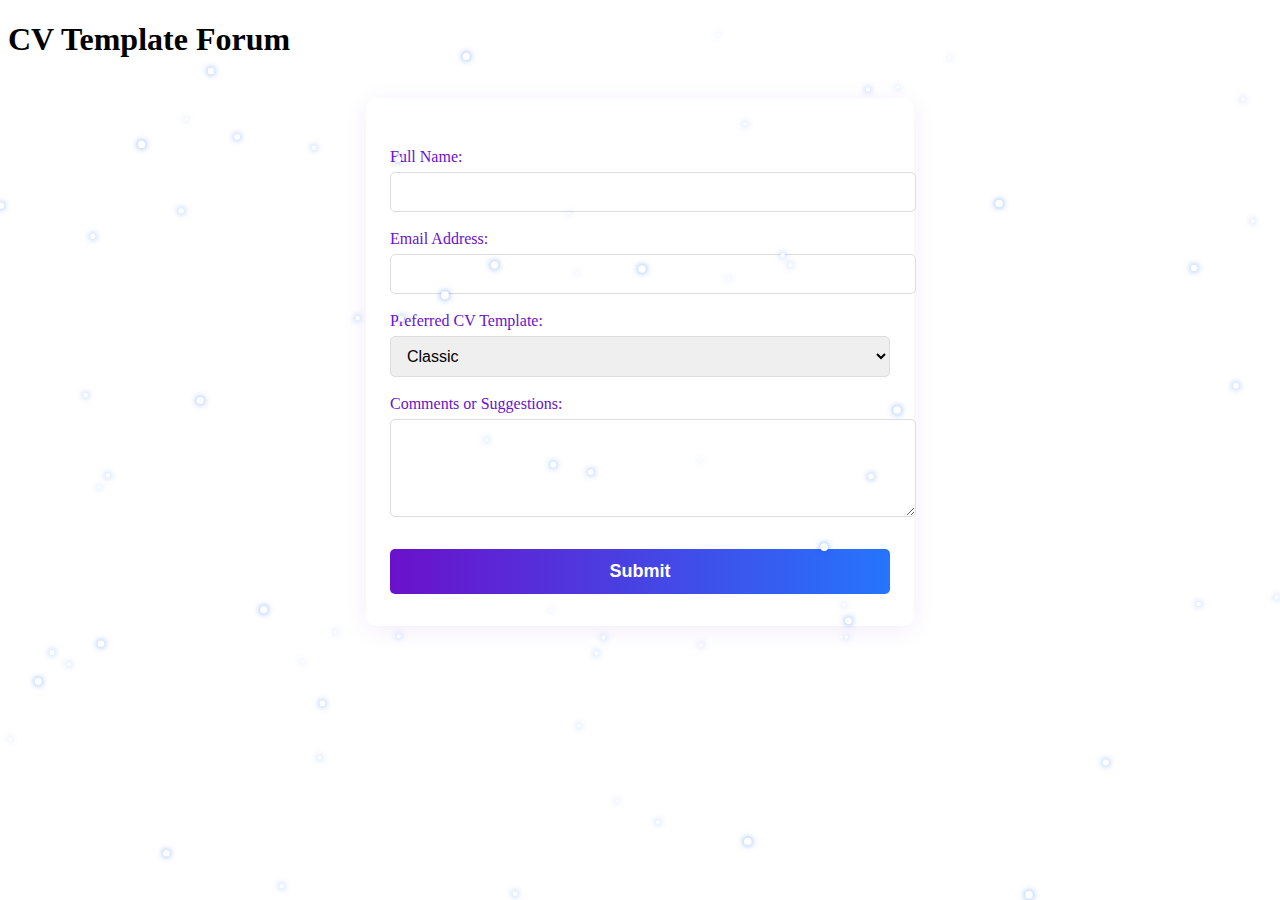
<file: cvdesign.html>
<!DOCTYPE html>  
<html lang="en">
<head>
    <meta charset="UTF-8">
    <meta name="viewport" content="width=device-width, initial-scale=1.0">
    <title>CV Template Forum</title>
    <link rel="stylesheet" href="Styles/cvdesign.css">
    <script src="JS/cvdesign.js"></script>
</head>
<body>
    <h1>CV Template Forum</h1>
    <form action="#" method="post" class="cv-forum-form">
        <label for="name">Full Name:</label>
        <input type="text" id="name" name="name" required>

        <label for="email">Email Address:</label>
        <input type="email" id="email" name="email" required>

        <label for="template">Preferred CV Template:</label>
        <select id="template" name="template">
            <option value="classic">Classic</option>
            <option value="modern">Modern</option>
            <option value="creative">Creative</option>
        </select>

        <label for="comments">Comments or Suggestions:</label>
        <textarea id="comments" name="comments" rows="4"></textarea>

        <button type="submit">Submit</button>
    </form>
    <div id="submitted-email"></div>

    <script>
(function() {
  var canvas = document.createElement('canvas');
  canvas.id = 'snow-canvas';
  canvas.style.position = 'fixed';
  canvas.style.top = 0;
  canvas.style.left = 0;
  canvas.style.pointerEvents = 'none';
  canvas.style.zIndex = 9999;
  document.body.appendChild(canvas);

  var ctx = canvas.getContext('2d');
  var width = window.innerWidth;
  var height = window.innerHeight;
  var numFlakes = 70;
  var flakes = [];

  function resize() {
    width = window.innerWidth;
    height = window.innerHeight;
    canvas.width = width;
    canvas.height = height;
  }

  function Snowflake() {
    this.x = Math.random() * width;
    this.y = Math.random() * height;
    this.radius = Math.random() * 3 + 1;
    this.speed = Math.random() * 1 + 0.5;
    this.wind = Math.random() * 1 - 0.5;
  }

  function createFlakes() {
    flakes = [];
    for (var i = 0; i < numFlakes; i++) {
      flakes.push(new Snowflake());
    }
  }

  function drawFlakes() {
    ctx.clearRect(0, 0, width, height);
    for (var i = 0; i < flakes.length; i++) {
      var f = flakes[i];
      ctx.save();
      ctx.beginPath();
      ctx.arc(f.x, f.y, f.radius, 0, Math.PI * 2, true);
      ctx.shadowColor = "rgba(0,90,255,0.6)"; // blueish shadow
      ctx.shadowBlur = 6;
      ctx.fillStyle = "white";
      ctx.fill();
      ctx.restore();
    }
    updateFlakes();
  }

  function updateFlakes() {
    for (var i = 0; i < flakes.length; i++) {
      var f = flakes[i];
      f.y += f.speed;
      f.x += f.wind;
      if (f.y > height) {
        f.x = Math.random() * width;
        f.y = 0;
      }
      if (f.x > width) {
        f.x = 0;
      }
      if (f.x < 0) {
        f.x = width;
      }
    }
  }

  function animateSnow() {
    drawFlakes();
    requestAnimationFrame(animateSnow);
  }

  window.addEventListener('resize', resize);
  resize();
  createFlakes();
  animateSnow();
})();
</script>
</body>
</html>
</file>
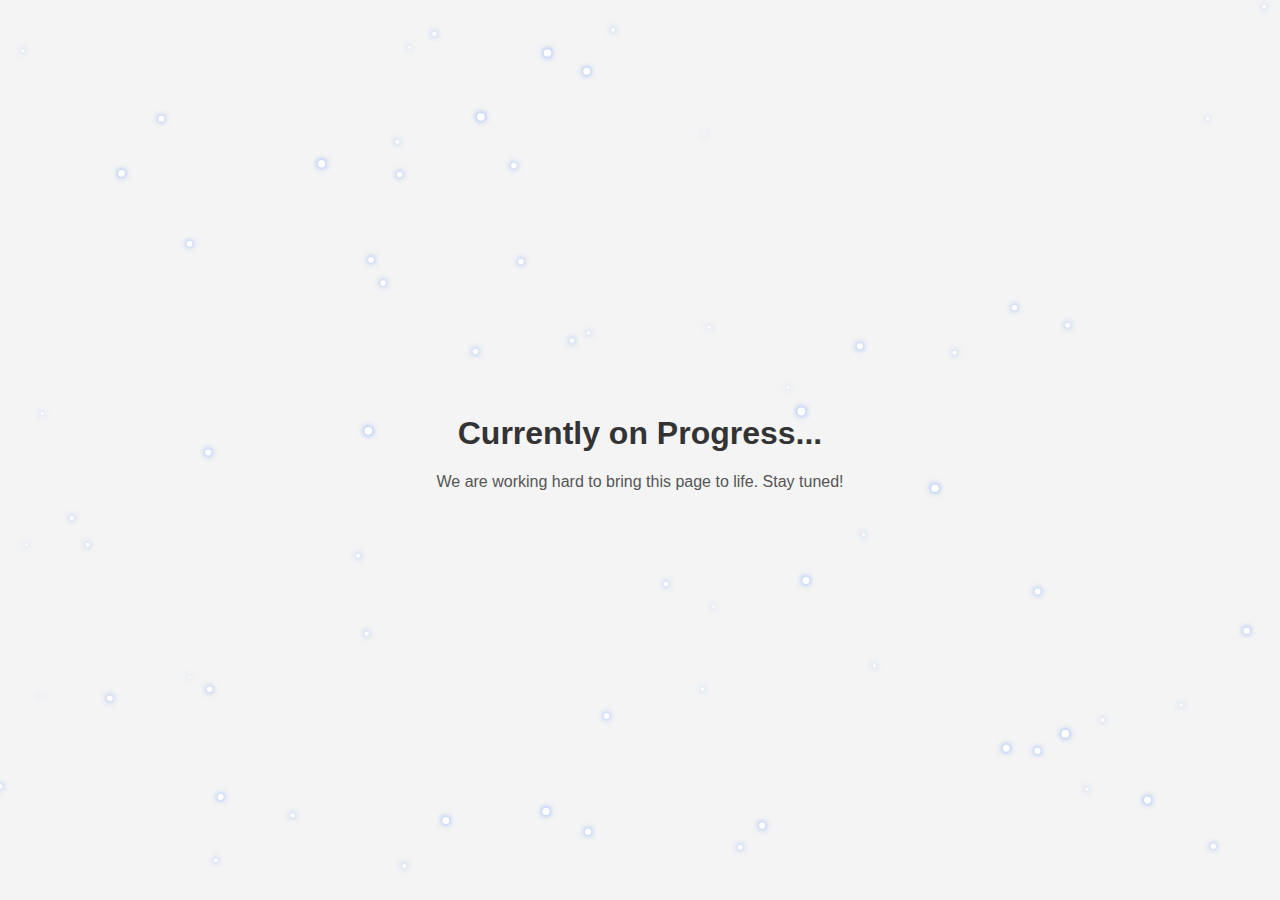
<file: devora.html>
<!DOCTYPE html>
<html lang="en">
<head>
    <meta charset="UTF-8">
    <meta name="viewport" content="width=device-width, initial-scale=1.0">
    <title>Creovis - Work in Progress</title>
    <style>
        body {
            font-family: Arial, sans-serif;
            margin: 0;
            padding: 0;
            display: flex;
            justify-content: center;
            align-items: center;
            height: 100vh;
            background-color: #f4f4f4;
            color: #333;
        }
        h1 {
            font-size: 2rem;
            text-align: center;
        }
        .container {
            text-align: center;
        }
        .progress {
            margin-top: 20px;
            font-size: 1rem;
            color: #555;
        }
    </style>
</head>
<body>
    <div class="container">
        <h1>Currently on Progress...</h1>
        <p class="progress">We are working hard to bring this page to life. Stay tuned!</p>
    </div>

    <script>
(function() {
  var canvas = document.createElement('canvas');
  canvas.id = 'snow-canvas';
  canvas.style.position = 'fixed';
  canvas.style.top = 0;
  canvas.style.left = 0;
  canvas.style.pointerEvents = 'none';
  canvas.style.zIndex = 9999;
  document.body.appendChild(canvas);

  var ctx = canvas.getContext('2d');
  var width = window.innerWidth;
  var height = window.innerHeight;
  var numFlakes = 70;
  var flakes = [];

  function resize() {
    width = window.innerWidth;
    height = window.innerHeight;
    canvas.width = width;
    canvas.height = height;
  }

  function Snowflake() {
    this.x = Math.random() * width;
    this.y = Math.random() * height;
    this.radius = Math.random() * 3 + 1;
    this.speed = Math.random() * 1 + 0.5;
    this.wind = Math.random() * 1 - 0.5;
  }

  function createFlakes() {
    flakes = [];
    for (var i = 0; i < numFlakes; i++) {
      flakes.push(new Snowflake());
    }
  }

  function drawFlakes() {
    ctx.clearRect(0, 0, width, height);
    for (var i = 0; i < flakes.length; i++) {
      var f = flakes[i];
      ctx.save();
      ctx.beginPath();
      ctx.arc(f.x, f.y, f.radius, 0, Math.PI * 2, true);
      ctx.shadowColor = "rgba(0,90,255,0.6)"; // blueish shadow
      ctx.shadowBlur = 6;
      ctx.fillStyle = "white";
      ctx.fill();
      ctx.restore();
    }
    updateFlakes();
  }

  function updateFlakes() {
    for (var i = 0; i < flakes.length; i++) {
      var f = flakes[i];
      f.y += f.speed;
      f.x += f.wind;
      if (f.y > height) {
        f.x = Math.random() * width;
        f.y = 0;
      }
      if (f.x > width) {
        f.x = 0;
      }
      if (f.x < 0) {
        f.x = width;
      }
    }
  }

  function animateSnow() {
    drawFlakes();
    requestAnimationFrame(animateSnow);
  }

  window.addEventListener('resize', resize);
  resize();
  createFlakes();
  animateSnow();
})();
</script>
</body>
</html>
</file>
<file: styles-77BTGQH4.css>
:root{--primary-dark: #0d2f62;--primary-medium: #1e5799;--primary-light: #2a9df4;--text-dark: #333333;--text-medium: #666666;--text-light: #dddddd;--bg-white: #ffffff;--bg-light: #f8f9fa;--bg-accent: #f0f5ff;--bg-service: #f0f5ff;--bg-quote: #f0f5ff;--link-color: #0066cc;--hover-color: #0d86e0;--success: #28a745;--warning: #ffc107;--error: #dc3545;--info: #17a2b8;--border-light: #cccccc;--border-lighter: #eeeeee;--shadow-color: rgba(0, 0, 0, .1);--shadow-lighter: rgba(0, 0, 0, .05);--white-overlay: rgba(255, 255, 255, .1)}*,*:before,*:after{box-sizing:border-box;margin:0;padding:0}html{scroll-behavior:smooth}body{font-family:Segoe UI,Tahoma,Geneva,Verdana,sans-serif;background-color:var(--bg-white);color:var(--text-dark);line-height:1.6;-webkit-font-smoothing:antialiased}h1,h2,h3,h4,h5,h6{font-weight:600;color:var(--primary-dark)}p{color:var(--text-medium)}a{color:var(--link-color);text-decoration:none;transition:color .3s ease}a:hover{color:var(--hover-color)}.container{width:90%;max-width:1200px;margin:0 auto}.btn{display:inline-block;padding:10px 20px;border-radius:6px;font-weight:500;transition:all .3s ease;cursor:pointer;border:none}.btn-primary{background-color:var(--primary-medium);color:var(--bg-white)}.btn-primary:hover{background-color:var(--primary-dark)}.btn-outline{border:2px solid var(--primary-medium);color:var(--primary-medium);background:transparent}.btn-outline:hover{background:var(--primary-medium);color:var(--bg-white)}.card{background:var(--bg-white);border:1px solid var(--border-lighter);border-radius:12px;box-shadow:0 4px 12px var(--shadow-lighter);padding:20px;transition:transform .3s ease,box-shadow .3s ease}.card:hover{transform:translateY(-4px);box-shadow:0 8px 20px var(--shadow-color)}section{padding:80px 0}
</file>
<file: Styles/color.css>
/* Color Palette Variables */
:root {
    /* Primary Colors */
    --primary-dark: #0d2f62;
    --primary-medium: #1e5799;
    --primary-light: #2a9df4;

    /* Neutral Colors */
    --text-dark: #333;
    --text-medium: #666;
    --text-light: #ddd;

    /* Background Colors */
    --bg-white: #fff;
    --bg-light: #f8f9fa;
    --bg-accent: #f0f5ff;
    --bg-service: #f0f5ff;

    /* Interactive Colors */
    --link-color: #0066cc;
    --hover-color: #0d86e0;

    /* Utility Colors */
    --shadow-color: rgba(0, 0, 0, 0.1);
    --white-overlay: rgba(255, 255, 255, 0.1);

    /* Status Colors */
    --success: #28a745;
    --warning: #ffc107;
    --error: #dc3545;
    --info: #17a2b8;

    /* Border Colors */
    --border-light: #ccc;
    --border-lighter: #eee;

    /* Shadow Lighter */
    --shadow-lighter: rgba(0, 0, 0, 0.05);

    /* Special */
    --bg-quote: #f0f5ff;
    --white: #ffffff;
}
</file>
<file: Styles/about.css>
/* About sections */
.about-section {
    padding: 80px 0;
}

.about-section:nth-child(even) {
    background-color: var(--bg-accent);
}

.section-title {
    text-align: center;
    margin-bottom: 50px;
}

.section-title h2 {
    font-size: 36px;
    color: var(--primary-dark);
    margin-bottom: 15px;
}

.section-title p {
    font-size: 18px;
    max-width: 600px;
    margin: 0 auto;
    color: var(--text-medium);
}

.about-content {
    display: grid;
    grid-template-columns: 1fr 1fr;
    gap: 50px;
    align-items: center;
}

.about-image img {
    width: 100%;
    border-radius: 10px;
    box-shadow: 0 5px 15px var(--shadow-color);
}

.about-text h3 {
    font-size: 28px;
    color: var(--primary-dark);
    margin-bottom: 20px;
}

.about-text p {
    margin-bottom: 15px;
}

/* Values section */
.values {
    background-color: var(--primary-dark);
    color: white;
    padding: 80px 0;
}

.values .section-title h2 {
    color: white;
}

.values .section-title p {
    color: var(--text-light);
}

.values-grid {
    display: grid;
    grid-template-columns: repeat(auto-fit, minmax(250px, 1fr));
    gap: 30px;
}

.value-card {
    background-color: var(--white-overlay);
    padding: 30px;
    border-radius: 10px;
    text-align: center;
    transition: transform 0.3s;
}

.value-card:hover {
    transform: translateY(-10px);
}

.value-card i {
    font-size: 40px;
    color: var(--primary-light);
    margin-bottom: 20px;
}

.value-card h3 {
    font-size: 22px;
    margin-bottom: 15px;
}

/* Team section */
.team {
    padding: 80px 0;
    background-color: rgba(0, 0, 0, 0.05);
}

.team-grid {
    display: grid;
    grid-template-columns: repeat(auto-fit, minmax(280px, 1fr));
    gap: 30px;
}

/* Team card with neon effect */
.team-card {
    position: relative;
    background-color: var(--bg-white);
    border-radius: 10px;
    overflow: visible;
    box-shadow: 0 5px 15px var(--shadow-color);
    text-align: center;
    padding: 4px;
    transition: transform 0.3s ease, box-shadow 0.3s ease;
}

.team-card::before {
    content: '';
    position: absolute;
    top: -2px;
    left: -2px;
    right: -2px;
    bottom: -2px;
    background: linear-gradient(45deg, #00fffc, #fc00ff, #00ff00);
    border-radius: 12px;
    z-index: -2;
    opacity: 0;
    transition: opacity 0.3s ease;
}

.team-card::after {
    content: '';
    position: absolute;
    top: 0;
    left: 0;
    right: 0;
    bottom: 0;
    background: var(--bg-white);
    border-radius: 10px;
    z-index: -1;
    transition: box-shadow 0.3s ease;
}

.team-card:hover {
    transform: translateY(-5px);
}

.team-card:hover::before {
    opacity: 1;
    animation: neon-rotate 6s linear infinite;
}

.team-card:hover::after {
    box-shadow: 
        0 0 5px #fff,
        0 0 10px #fff,
        0 0 15px var(--primary-light),
        0 0 20px var(--primary-light);
    animation: neon-pulse 1.5s ease-in-out infinite alternate;
}

.team-card img {
    width: 100%;
    height: 300px;
    object-fit: cover;
    border-radius: 8px 8px 0 0;
    position: relative;
    z-index: 1;
}

.team-info {
    padding: 20px;
    position: relative;
    z-index: 1;
    background-color: var(--bg-white);
    border-radius: 0 0 8px 8px;
}

.team-card:hover .team-info h3 {
    color: var(--primary-dark);
    text-shadow: 
        0 0 2px var(--primary-light),
        0 0 5px var(--primary-light);
}

.team-info h3 {
    font-size: 22px;
    margin-bottom: 5px;
    color: var(--primary-dark);
    transition: text-shadow 0.3s ease;
}

.team-info p {
    color: var(--primary-light);
    font-weight: 500;
    margin-bottom: 15px;
    transition: text-shadow 0.3s ease;
}

.team-card:hover .team-info p {
    text-shadow: 0 0 3px var(--primary-light);
}

.social-links a {
    margin: 0 10px;
    color: var(--text-medium);
    transition: color 0.3s, text-shadow 0.3s;
}

.social-links a:hover {
    color: var(--primary-light);
    text-shadow: 
        0 0 5px var(--primary-light),
        0 0 10px var(--primary-light);
}

/* Neon animation keyframes */
@keyframes neon-pulse {
    from {
        box-shadow: 
            0 0 5px #fff,
            0 0 10px var(--primary-light),
            0 0 15px var(--primary-light);
    }
    to {
        box-shadow: 
            0 0 10px #fff,
            0 0 20px var(--primary-light),
            0 0 30px var(--primary-light);
    }
}

@keyframes neon-rotate {
    0% {
        filter: hue-rotate(0deg);
    }
    100% {
        filter: hue-rotate(360deg);
    }
}

/* Responsive styles */
@media (max-width: 992px) {
    .about-content {
        grid-template-columns: 1fr;
    }

    .about-image {
        order: -1;
    }
}
</file>
<file: Styles/cvdesign.css>
.cv-forum-form {
    max-width: 500px;
    margin: 40px auto;
    background: #fff;
    border-radius: 10px;
    box-shadow: 0 4px 24px rgba(106, 17, 203, 0.08);
    padding: 32px 24px;
}

.cv-forum-form label {
    display: block;
    margin-top: 18px;
    font-weight: 500;
    color: #6a11cb;
}

.cv-forum-form input,
.cv-forum-form textarea,
.cv-forum-form select {
    width: 100%;
    padding: 10px 12px;
    margin-top: 6px;
    border: 1px solid #ddd;
    border-radius: 5px;
    font-size: 16px;
    transition: border-color 0.3s;
}

.cv-forum-form input:focus,
.cv-forum-form textarea:focus,
.cv-forum-form select:focus {
    border-color: #6a11cb;
    outline: none;
}

.cv-forum-form button {
    margin-top: 28px;
    padding: 12px 0;
    width: 100%;
    background: linear-gradient(90deg, #6a11cb 0%, #2575fc 100%);
    color: #fff;
    border: none;
    border-radius: 5px;
    font-size: 18px;
    font-weight: 600;
    cursor: pointer;
    transition: background 0.3s;
}

.cv-forum-form button:hover {
    background: linear-gradient(90deg, #2575fc 0%, #6a11cb 100%);
}
</file>
<file: Styles/common.css>
/* Reset and base styles */
* {
    margin: 0;
    padding: 0;
    box-sizing: border-box;
    font-family: 'Segoe UI', Tahoma, Geneva, Verdana, sans-serif;
}

body {
    color: var(--text-dark);
    line-height: 1.6;
    background-color: var(--bg-light);
    overflow-x: hidden; 
}

a {
    text-decoration: none;
    color: var(--link-color);
}

/* Header styles */
header {
    background-color: var(--bg-white);
    box-shadow: 0 2px 10px var(--shadow-color);
    position: sticky;
    top: 0;
    z-index: 100;
}

.container {
    width: 90%;
    max-width: 1200px;
    margin: 0 auto;
    padding: 0 15px;
}

.nav-container {
    display: flex;
    justify-content: space-between;
    align-items: center;
    padding: 20px 0;
}

.logo {
    font-size: 24px;
    font-weight: 700;
    color: var(--primary-dark);
}

.logo span {
    color: var(--primary-light);
}

nav ul {
    display: flex;
    list-style: none;
}

nav ul li {
    margin-left: 30px;
}

nav ul li a {
    color: var(--text-dark);
    font-weight: 500;
    transition: color 0.3s;
}

nav ul li a:hover {
    color: var(--primary-light);
}

.mobile-menu {
    display: none;
    font-size: 24px;
    cursor: pointer;
}

/* Page header */
.page-header {
    background: linear-gradient(135deg, var(--primary-dark) 0%, var(--primary-medium) 100%);
    color: white;
    padding: 80px 0;
    text-align: center;
}

.page-header h1 {
    font-size: 42px;
    margin-bottom: 20px;
}

.page-header p {
    font-size: 18px;
    max-width: 700px;
    margin: 0 auto;
}

/* Button styles */
.btn {
    display: inline-block;
    padding: 12px 30px;
    background-color: var(--primary-light);
    color: white;
    border-radius: 5px;
    font-weight: 600;
    transition: background-color 0.3s;
}

.btn:hover {
    background-color: var(--hover-color);
}

/* Footer */
footer {
    background-color: var(--primary-dark);
    color: white;
    padding: 40px 0;
}

.footer-content {
    display: grid;
    grid-template-columns: repeat(auto-fit, minmax(200px, 1fr));
    gap: 30px;
}

.footer-column h3 {
    font-size: 20px;
    margin-bottom: 20px;
    color: var(--primary-light);
}

.footer-column ul {
    list-style: none;
}

.footer-column ul li {
    margin-bottom: 10px;
}

.footer-column ul li a {
    color: var(--text-light);
    transition: color 0.3s;
}

.footer-column ul li a:hover {
    color: var(--primary-light);
}

.copyright {
    margin-top: 40px;
    text-align: center;
    padding-top: 20px;
    border-top: 1px solid var(--white-overlay);
}

/* Responsive styles */
@media (max-width: 768px) {
    nav ul {
        display: none;
        flex-direction: column;
        position: absolute;
        top: 100%;
        left: 0;
        right: 0;
        background: var(--bg-white);
        padding: 20px;
        box-shadow: 0 5px 10px var(--shadow-color);
    }

    nav ul li {
        margin: 10px 0;
    }

    .mobile-menu {
        display: block;
    }

    .page-header h1 {
        font-size: 32px;
    }
}
</file>
